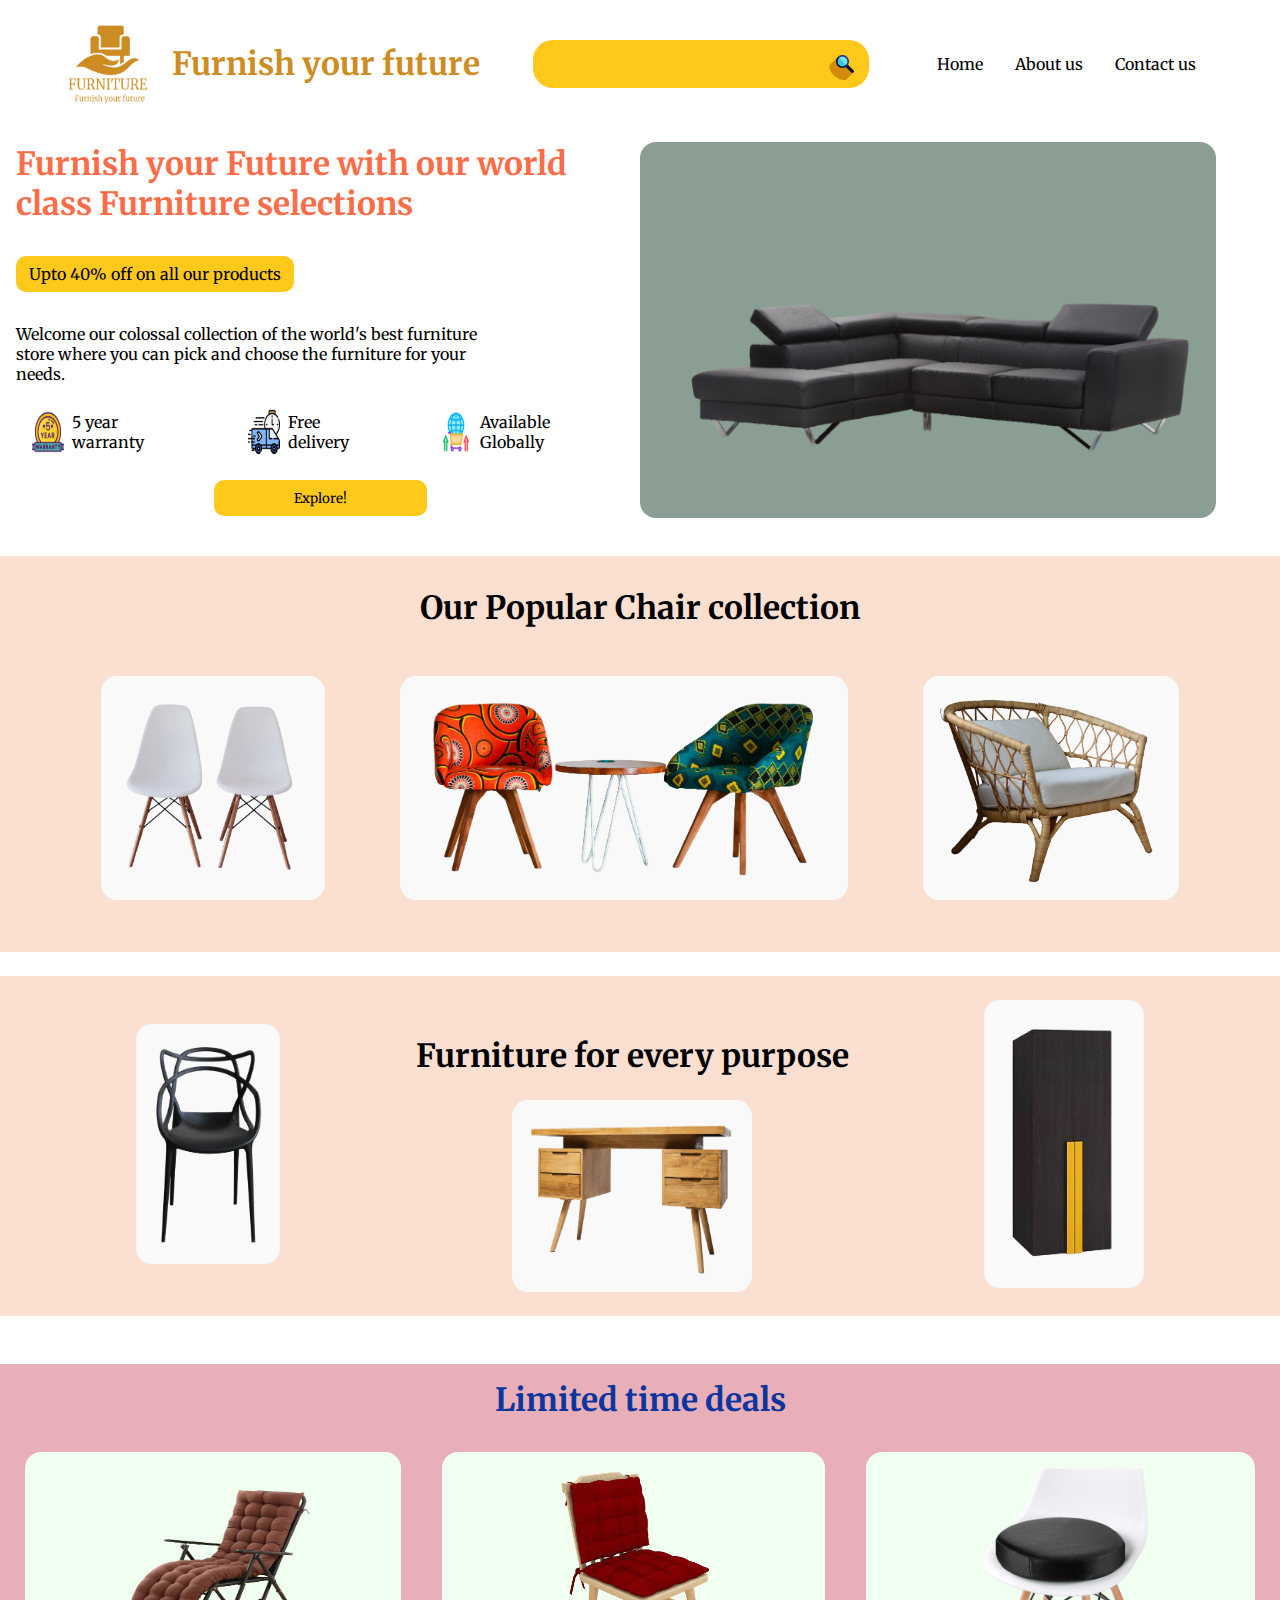
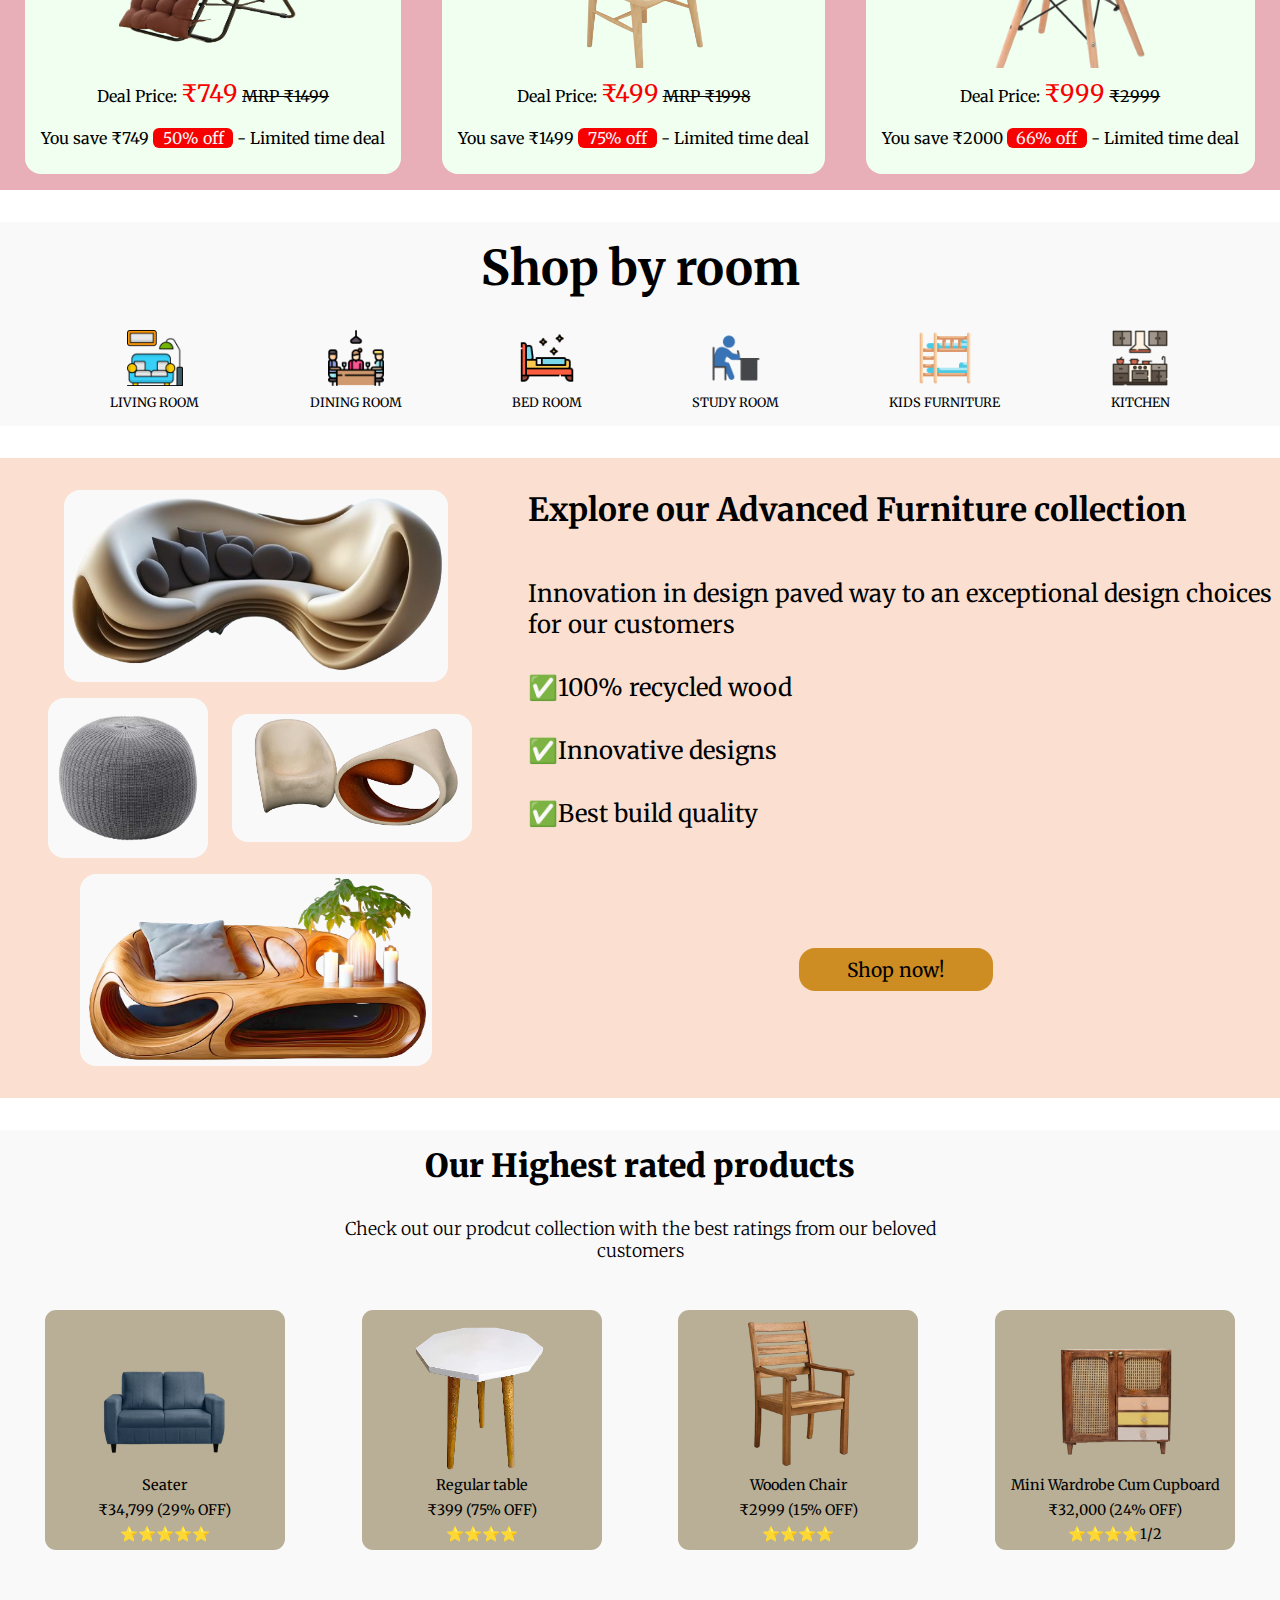
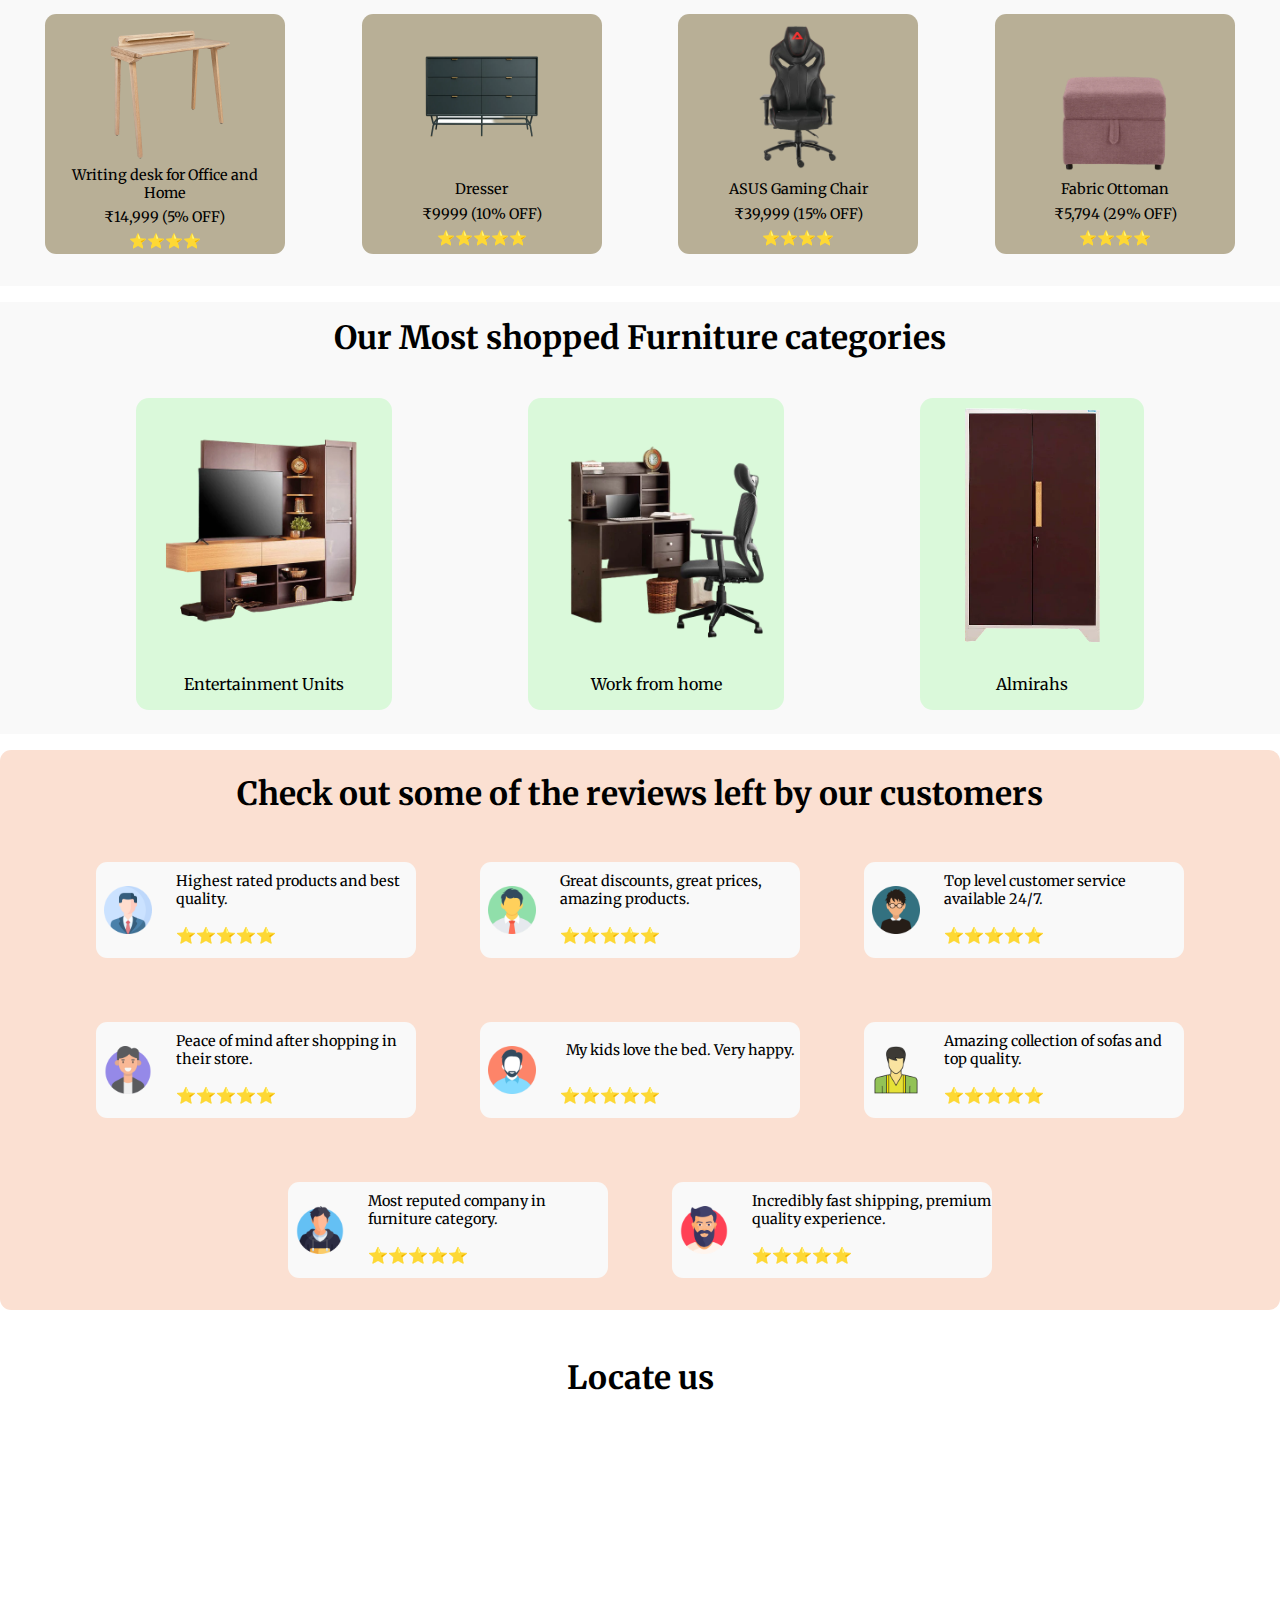
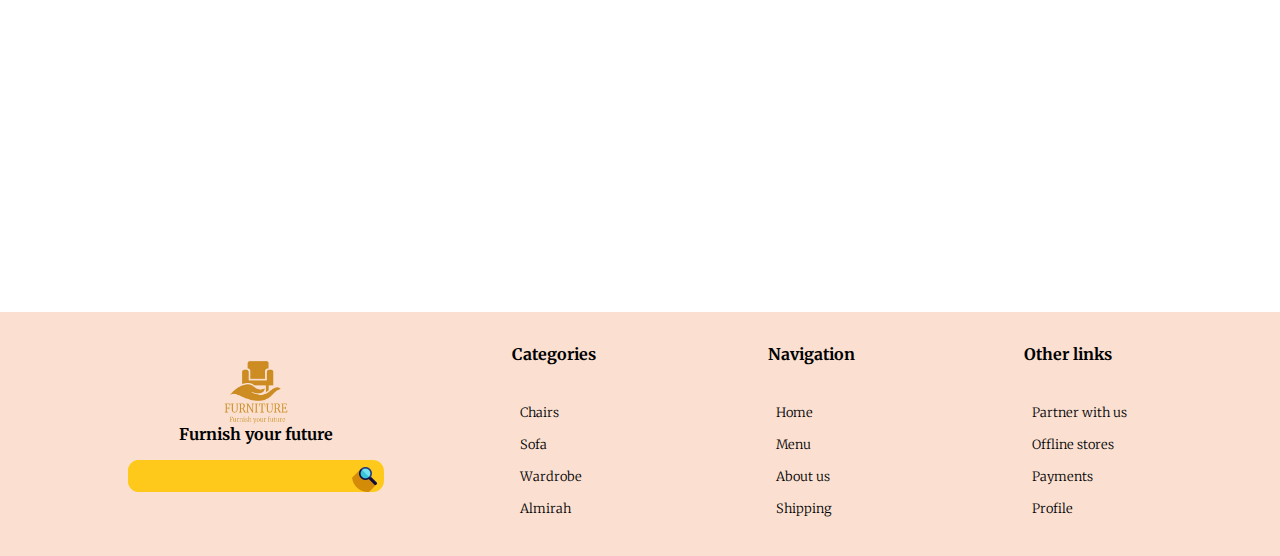
<file: index.html>
<!DOCTYPE html>
<html lang="en">
  <head>
    <meta charset="UTF-8" />
    <meta name="viewport" content="width=device-width, initial-scale=1.0" />
    <title>Furnish your future - Furniture</title>
    <link rel="stylesheet" href="app.css" />
    <link rel="shortcut icon" href="furniture-icon.png" type="image/x-icon" />
  </head>
  <body>
    <!-- HEADER PART -->
    <header>
      <div class="brand">
        <img src="./images/logo.png" alt="Logo" />
        <h1>Furnish your future</h1>
      </div>
      <div class="search">
        <input type="text" name="text-input" />
        <img src="./images/search.png" alt="Search-icon" />
      </div>
      <div class="list">
        <ul>
          <li>Home</li>
          <li>About us</li>
          <li>Contact us</li>
        </ul>
      </div>
    </header>

    <!-- FIRST SECTION -->

    <section class="first">
      <!-- LEFT PART -->
      <div class="left">
        <div class="left-top">
          <h2>Furnish your Future with our world class Furniture selections</h2>
          <span>Upto 40% off on all our products</span>
          <p>
            Welcome our colossal collection of the world's best furniture store
            where you can pick and choose the furniture for your needs.
          </p>
        </div>
        <div class="left-bottom">
          <div class="wrapper wrapper1">
            <img src="./images/5-year-warranty.png" alt="5-year-warranty" />
            <span>5 year warranty</span>
          </div>
          <div class="wrapper wrapper2">
            <img src="./images/express-delivery.png" alt="delivery-icon" />
            <span>Free delivery</span>
          </div>
          <div class="wrapper wrapper3">
            <img src="./images/selling.png" alt="global-selling icon" />
            <span>Available Globally</span>
          </div>
        </div>
        <div class="left-button">
          <a href="product-detail.html" target="_blank">
            <button class="btn">Explore!</button></a
          >
        </div>
      </div>

      <!-- RIGHT PART -->

      <div class="right">
        <img src="./images/sofa.png" alt="SOFA without background" />
        <img src="./images/sofa-bg.png" alt="SOFA with background" />
      </div>
    </section>

    <!-- SECOND SECTION -->
    <section class="second">
      <h2>Our Popular Chair collection</h2>
      <div class="chair">
        <div class="chair-white">
          <img src="./images/white-chair.png" alt="White chair" />
        </div>
        <div class="chair-color">
          <img src="./images/colored-chair.png" alt="Colored chair" />
        </div>
        <div class="chair-wood">
          <img src="./images/wooden-chair.png" alt="White chair" />
        </div>
      </div>
    </section>

    <!-- THIRD SECTION -->

    <section class="third">
      <div class="black-chair">
        <img src="./images/black-chair.png" alt="black-chair" />
      </div>
      <div class="table-text">
        <h3>Furniture for every purpose</h3>
        <img src="./images/wooden-table.png" alt="Wooden table" />
      </div>
      <div class="cupboard">
        <img src="./images/wardrobe.png" alt="cupboard" />
      </div>
    </section>

    <!-- FORTH SECTION - CUSHIONS ON SALE -->
    <section class="forth">
      <h2>Limited time deals</h2>
      <div class="cushion">
        <div class="start">
          <img src="./images/brown-cushion.png" alt="Brown cushion" />
          <p>Deal Price: <span class="deal">₹749</span> <del>MRP ₹1499</del></p>
          <p>
            You save ₹749 <span class="percent">50% off</span> - Limited time
            deal
          </p>
        </div>

        <div class="middle">
          <img src="./images/red-chair-pad.png" alt="" />
          <p>Deal Price: <span class="deal">₹499</span> <del>MRP ₹1998</del></p>
          <p>
            You save ₹1499 <span class="percent">75% off</span> - Limited time
            deal
          </p>
        </div>

        <div class="end">
          <img
            src="./images/white-black.png"
            alt="White chair with black cushion"
          />
          <p>Deal Price: <span class="deal">₹999</span> <del>₹2999</del></p>
          <p>
            You save ₹2000 <span class="percent">66% off</span> - Limited time
            deal
          </p>
        </div>
      </div>
    </section>

    <section class="fifth">
      <div class="heading"><h2>Shop by room</h2></div>
      <div class="rooms">
        <div>
          <img src="./images/living-room.png" alt="Living room" />
          <p>LIVING ROOM</p>
        </div>
        <div>
          <img src="./images/dinner.png" alt="Dinning room" />
          <p>DINING ROOM</p>
        </div>
        <div>
          <img src="./images/bed-room.png" alt="Bed Room" />
          <p>BED ROOM</p>
        </div>
        <div>
          <img src="./images/studying.png" alt="Study room" />
          <p>STUDY ROOM</p>
        </div>
        <div>
          <img src="./images/kids-bed.png" alt="Kids furniture" />
          <p>KIDS FURNITURE</p>
        </div>
        <div>
          <img src="./images/kitchen.png" alt="Kitchen" />
          <p>KITCHEN</p>
        </div>
      </div>
    </section>

    <!-- SIXTH SECTION -->

    <section class="sixth">
      <div class="one-half">
        <img class="couch" src="./images/marble-sofa.png" alt="Couch" />
        <img class="otto" src="./images/ottoman.png" alt="ottoman" />
        <img
          class="arm"
          src="./images/arm-otto.png"
          alt="arm-chair & ottoman"
        />
        <img class="wood-sofa" src="./images/wood-sofa.png" alt="Brown sofa" />
      </div>

      <div class="two-half">
        <h2>Explore our Advanced Furniture collection</h2>
        <p>
          Innovation in design paved way to an exceptional design choices for
          our customers
        </p>
        <ul>
          <li>100% recycled wood</li>
          <li>Innovative designs</li>
          <li>Best build quality</li>
        </ul>
      </div>

      <div class="button">
        <button class="btn-5">Shop now!</button>
      </div>
    </section>

    <!-- SEVENTH SECTION -->

    <section class="seven">
      <h2>Our Highest rated products</h2>
      <h4>
        Check out our prodcut collection with the best ratings from our beloved
        customers
      </h4>
      <div class="products">
        <div class="p1">
          <img src="./images/sixth/seater.png" alt="seater" />
          <p>Seater</p>
          <p>₹34,799 (29% OFF)</p>
          <p>⭐⭐⭐⭐⭐</p>
        </div>
        <div class="p2">
          <img src="./images/sixth/table.png" alt="Table" />
          <p>Regular table</p>
          <p>₹399 (75% OFF)</p>
          <p>⭐⭐⭐⭐</p>
        </div>
        <div class="p3">
          <img src="./images/sixth/chair.png" alt="Chair" />
          <p>Wooden Chair</p>
          <p>₹2999 (15% OFF)</p>
          <p>⭐⭐⭐⭐</p>
        </div>
        <div class="p4">
          <img src="./images/sixth/cup-board.png" alt="Cupboard" />
          <p>Mini Wardrobe Cum Cupboard</p>
          <p>₹32,000 (24% OFF)</p>
          <p>⭐⭐⭐⭐1/2</p>
        </div>
        <div class="p5">
          <img src="./images/sixth/desk.png" alt="Desk" />
          <p>Writing desk for Office and Home</p>
          <p>₹14,999 (5% OFF)</p>
          <p>⭐⭐⭐⭐</p>
        </div>
        <div class="p6">
          <img src="./images/sixth/dresser.png" alt="Dresser" />
          <p>Dresser</p>
          <p>₹9999 (10% OFF)</p>
          <p>⭐⭐⭐⭐⭐</p>
        </div>
        <div class="p7">
          <img src="./images/sixth/gaming-chair.png" alt="Gaming chair" />
          <p>ASUS Gaming Chair</p>
          <p>₹39,999 (15% OFF)</p>
          <p>⭐⭐⭐⭐</p>
        </div>
        <div class="p8">
          <img src="./images/sixth/otto-man.png" alt="Ottoman" />
          <p>Fabric Ottoman</p>
          <p>₹5,794 (29% OFF)</p>
          <p>⭐⭐⭐⭐</p>
        </div>
      </div>
    </section>

    <!-- EIGHT SECTION -->
    <section class="eight">
      <div class="shopped"><h2>Our Most shopped Furniture categories</h2></div>
      <div class="cards">
        <div class="card1">
          <img src="./images/entertainment.png" alt="entertainment unit" />
          <p>Entertainment Units</p>
        </div>
        <div class="card2">
          <img src="./images/WFH.png" alt="Work from home" />
          <p>Work from home</p>
        </div>
        <div class="card3">
          <img src="./images/almirah.png" alt="Almirah" />
          <p>Almirahs</p>
        </div>
      </div>
    </section>

    <!-- NINTH SECTION -->

    <section class="nine">
      <h2>Check out some of the reviews left by our customers</h2>
      <div class="reviews">
        <div class="review1">
          <img src="./images/profile/profile-1.png" alt="profile-1" />
          <p>Highest rated products and best quality.</p>
          <span>⭐⭐⭐⭐⭐</span>
        </div>
        <div class="review2">
          <img src="./images/profile/profile-2.png" alt="profile-2" />
          <p>Great discounts, great prices, amazing products.</p>
          <span>⭐⭐⭐⭐⭐</span>
        </div>
        <div class="review3">
          <img src="./images/profile/profile-3.png" alt="profile-3" />
          <p>Top level customer service available 24/7.</p>
          <span>⭐⭐⭐⭐⭐</span>
        </div>
        <div class="review4">
          <img src="./images/profile/profile-4.png" alt="profile-4" />
          <p>Peace of mind after shopping in their store.</p>
          <span>⭐⭐⭐⭐⭐</span>
        </div>
        <div class="review5">
          <img src="./images/profile/profile-5.png" alt="profile-5" />
          <p>My kids love the bed. Very happy.</p>
          <span>⭐⭐⭐⭐⭐</span>
        </div>
        <div class="review6">
          <img src="./images/profile/profile-6.png" alt="profile-6" />
          <p>Amazing collection of sofas and top quality.</p>
          <span>⭐⭐⭐⭐⭐</span>
        </div>
        <div class="review7">
          <img src="./images/profile/profile-7.png" alt="profile-7" />
          <p>Most reputed company in furniture category.</p>
          <span>⭐⭐⭐⭐⭐</span>
        </div>
        <div class="review8">
          <img src="./images/profile/profile-8.png" alt="profile-8" />
          <p>Incredibly fast shipping, premium quality experience.</p>
          <span>⭐⭐⭐⭐⭐</span>
        </div>
      </div>
    </section>

    <section class="map">
      <h2>Locate us</h2>
      <iframe
        src="https://www.google.com/maps/embed?pb=!1m18!1m12!1m3!1d3806.4058403236854!2d78.48560467419385!3d17.440279001281223!2m3!1f0!2f0!3f0!3m2!1i1024!2i768!4f13.1!3m3!1m2!1s0x3bcb9a1073bbd783%3A0xf4b26358356b4b3!2sGodrej%20Interio%20-%20Furniture%20Store%20in%20MG%20Road%2C%20Hyderabad!5e0!3m2!1sen!2sin!4v1713077789588!5m2!1sen!2sin"
        width="600"
        height="450"
        style="border: 0"
        allowfullscreen=""
        loading="lazy"
        referrerpolicy="no-referrer-when-downgrade"
      ></iframe>
    </section>

    <footer class="foo">
      <!-- PART 1 -->
      <div class="one">
        <div class="foo-brand">
          <img src="./images/logo.png" alt="Logo" />
          <h2>Furnish your future</h2>
        </div>
        <div class="foo-search">
          <input type="text" name="text-input" />
          <img src="./images/search.png" alt="Search-icon" />
        </div>
      </div>
      <!-- PART 2 -->
      <div class="two">
        <h4>Categories</h4>
        <ul>
          <li>Chairs</li>
          <li>Sofa</li>
          <li>Wardrobe</li>
          <li>Almirah</li>
        </ul>
      </div>
      <!-- PART 3 -->
      <div class="three">
        <h4>Navigation</h4>
        <ul>
          <li>Home</li>
          <li>Menu</li>
          <li>About us</li>
          <li>Shipping</li>
        </ul>
      </div>
      <!-- PART 4 -->
      <div class="four">
        <h4>Other links</h4>
        <ul>
          <li>Partner with us</li>
          <li>Offline stores</li>
          <li>Payments</li>
          <li>Profile</li>
        </ul>
      </div>
    </footer>
  </body>
</html>
</file>
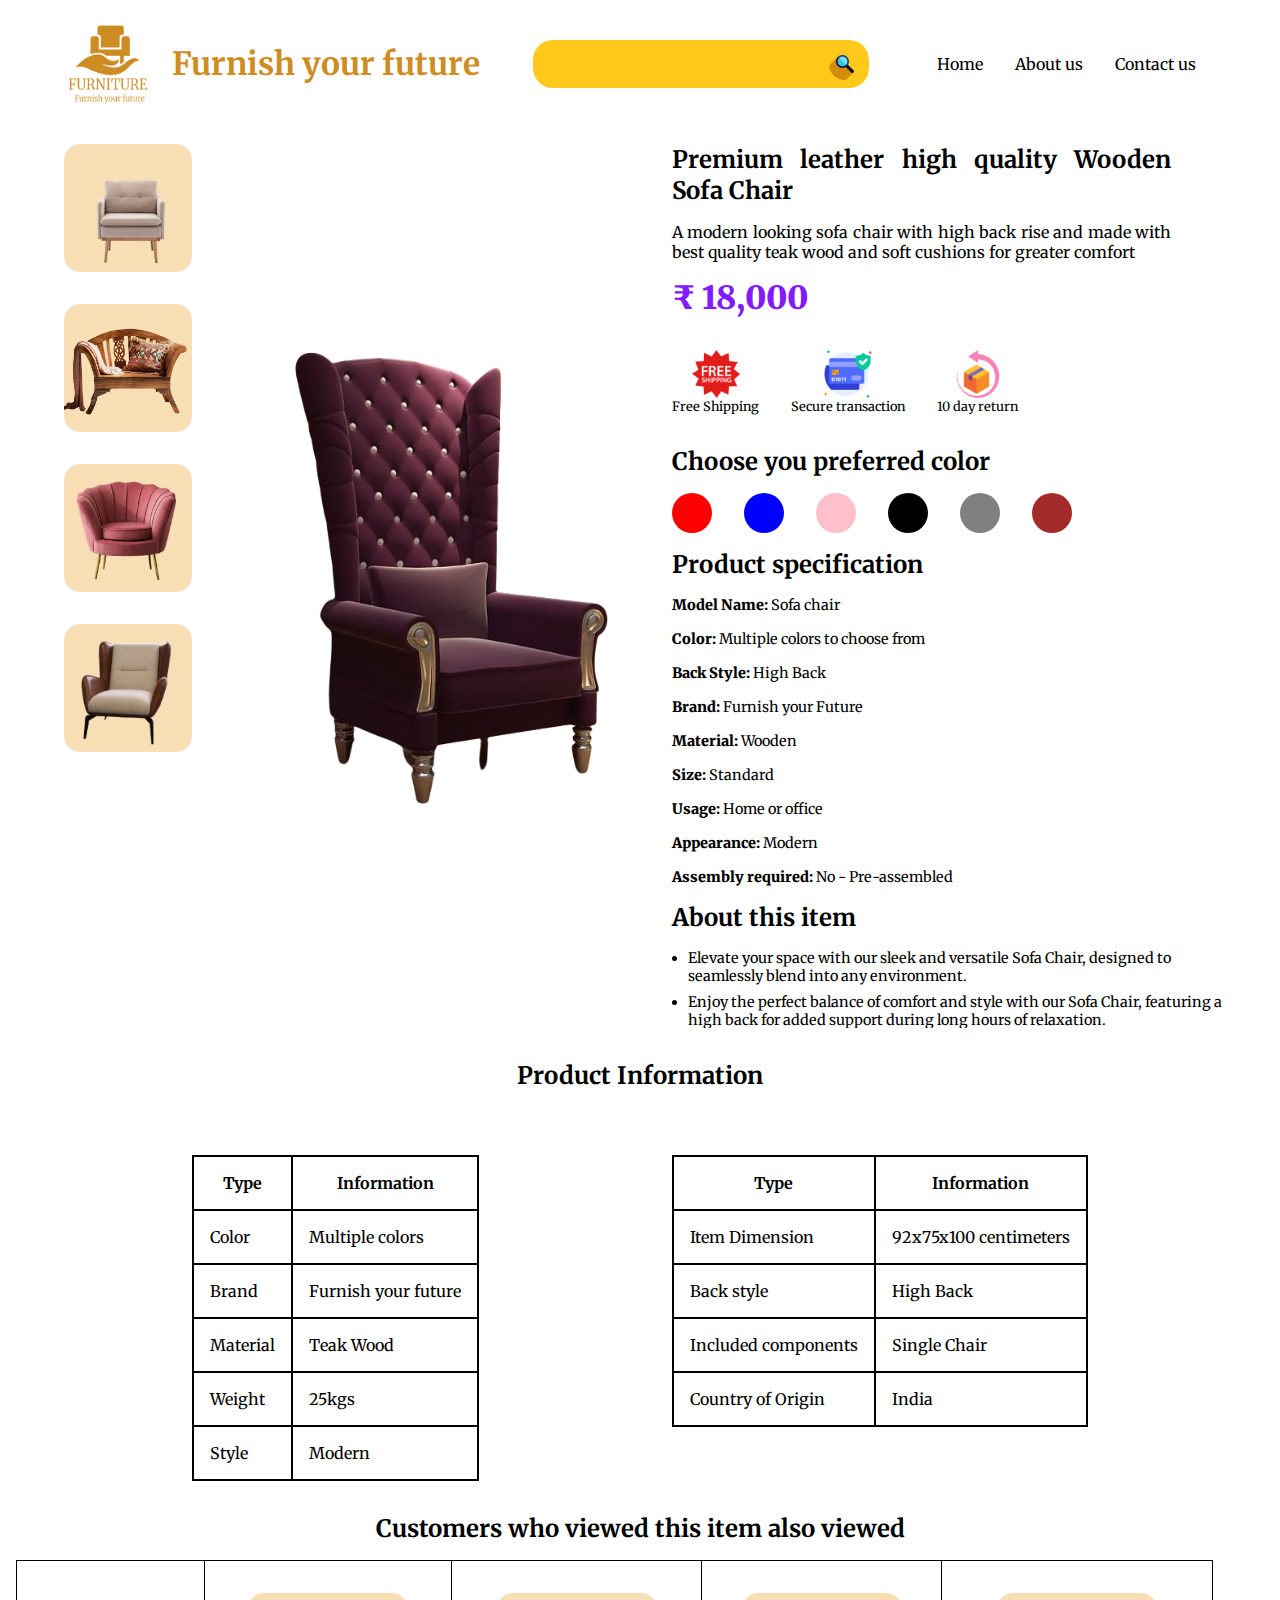
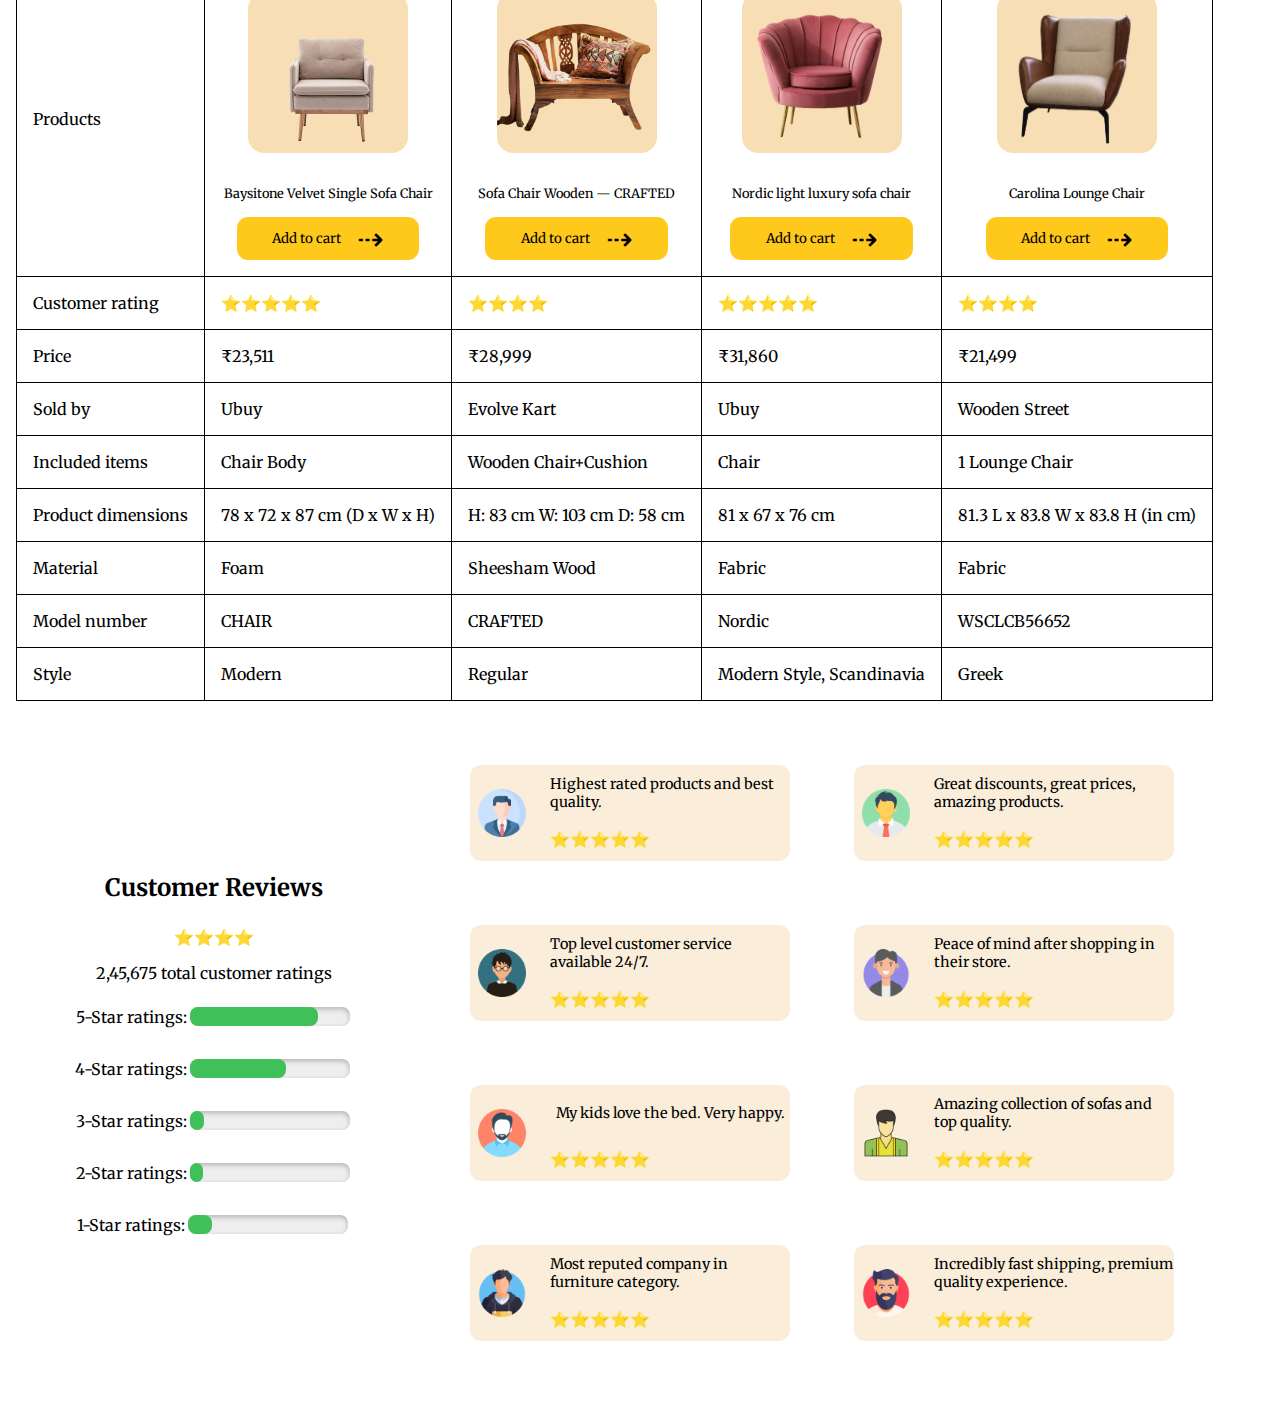
<file: product-detail.html>
<!DOCTYPE html>
<html lang="en">
  <head>
    <meta charset="UTF-8" />
    <meta name="viewport" content="width=device-width, initial-scale=1.0" />
    <title>Furnish your future - Furniture</title>
    <link rel="stylesheet" href="product-detail.css" />
    <link rel="shortcut icon" href="furniture-icon.png" type="image/x-icon" />
  </head>
  <body>
    <!-- HEADER PART -->
    <header>
      <div class="brand">
        <img src="./images/logo.png" alt="Logo" />
        <h1>Furnish your future</h1>
      </div>
      <div class="search">
        <input type="text" name="text-input" />
        <img src="./images/search.png" alt="Search-icon" />
      </div>
      <div class="list">
        <ul>
          <li>Home</li>
          <li>About us</li>
          <li>Contact us</li>
        </ul>
      </div>
    </header>

    <!-- SECTION PDP-ONE -->

    <section class="pdp-one">
      <!-- LEFT -->
      <h2 class="for-mobile">Customers who viewed this item also viewed</h2>
      <div class="left">
        <img
          class="sc-1"
          src="./images/product-detail/sofa-chair-1.png"
          alt="Sofa-chair"
        />
        <img
          class="sc-2"
          src="./images/product-detail/sofa-chair-2.png"
          alt="Sofa-chair"
        />
        <img
          class="sc-3"
          src="./images/product-detail/sofa-chair-3.png"
          alt="Sofa-chair"
        />
        <img
          class="sc-4"
          src="./images/product-detail/sofa-chair-4.png"
          alt="Sofa-chair"
        />
      </div>
      <!-- MIDDLE -->
      <div class="middle">
        <img src="./images/product-detail/sofa-chair.png" alt="Sofa-chair" />
      </div>
      <!-- RIGHT -->
      <div class="right">
        <h2>Premium leather high quality Wooden Sofa Chair</h2>
        <p>
          A modern looking sofa chair with high back rise and made with best
          quality teak wood and soft cushions for greater comfort
        </p>
        <p>₹ 18,000</p>
        <!-- BENEFITS -->
        <div class="benefits">
          <div>
            <img src="./images/product-detail/shipping.png" alt="" />
            <span>Free Shipping</span>
          </div>
          <div>
            <img src="./images/product-detail/transaction.png" alt="" />
            <span>Secure transaction</span>
          </div>
          <div>
            <img src="./images/product-detail/return.png" alt="" />
            <span>10 day return</span>
          </div>
        </div>
        <!-- COLORS -->
        <div class="color-section">
          <h2>Choose you preferred color</h2>
          <div class="colors">
            <div class="red"></div>
            <div class="blue"></div>
            <div class="pink"></div>
            <div class="black"></div>
            <div class="grey"></div>
            <div class="brown"></div>
          </div>
        </div>
        <!-- FEATURES -->
        <div class="features">
          <h2>Product specification</h2>
          <ul class="specs">
            <li><span>Model Name:</span> Sofa chair</li>
            <li><span>Color:</span> Multiple colors to choose from</li>
            <li><span>Back Style:</span> High Back</li>
            <li><span>Brand:</span> Furnish your Future</li>
            <li><span>Material:</span> Wooden</li>
            <li><span>Size:</span> Standard</li>
            <li><span>Usage:</span> Home or office</li>
            <li><span>Appearance:</span> Modern</li>
            <li><span>Assembly required:</span> No - Pre-assembled</li>
          </ul>
          <h2>About this item</h2>
          <ul class="about">
            <li>
              Elevate your space with our sleek and versatile Sofa Chair,
              designed to seamlessly blend into any environment.
            </li>
            <li>
              Enjoy the perfect balance of comfort and style with our Sofa
              Chair, featuring a high back for added support during long hours
              of relaxation.
            </li>
            <li>
              Available in a range of vibrant colors, our Sofa Chair allows you
              to personalize your space according to your taste and preferences.
            </li>
            <li>
              Crafted from premium quality wood, our Sofa Chair is not only
              durable but also adds a touch of elegance to your living or office
              space.
            </li>
            <li>
              Whether it's for lounging at home or adding sophistication to your
              office, our Sofa Chair is the ideal choice for both residential
              and commercial settings.
            </li>
          </ul>
        </div>
      </div>
      <!-- RIGHT closing div -->
    </section>

    <!-- SECOND SECTION -->
    <section class="pdp-two">
      <h2>Product Information</h2>
      <div class="tables">
        <!-- LEFT TABLE -->
        <div class="left-table">
          <table>
            <tr>
              <th>Type</th>
              <th>Information</th>
            </tr>
            <tr>
              <td>Color</td>
              <td>Multiple colors</td>
            </tr>
            <tr>
              <td>Brand</td>
              <td>Furnish your future</td>
            </tr>
            <tr>
              <td>Material</td>
              <td>Teak Wood</td>
            </tr>
            <tr>
              <td>Weight</td>
              <td>25kgs</td>
            </tr>
            <tr>
              <td>Style</td>
              <td>Modern</td>
            </tr>
          </table>
        </div>
        <!-- RIGHT TABLE -->
        <div class="right-table">
          <table>
            <tr>
              <th>Type</th>
              <th>Information</th>
            </tr>
            <tr>
              <td>Item Dimension</td>
              <td>92x75x100 centimeters</td>
            </tr>

            <tr>
              <td>Back style</td>
              <td>High Back</td>
            </tr>

            <tr>
              <td>Included components</td>
              <td>Single Chair</td>
            </tr>

            <tr>
              <td>Country of Origin</td>
              <td>India</td>
            </tr>
          </table>
        </div>
      </div>
    </section>

    <!-- THIRD SECTION -->
    <section class="pdp-three">
      <h2>Customers who viewed this item also viewed</h2>

      <div class="more-table">
        <table>
          <tr>
            <td>Products</td>
            <td>
              <div class="sc-1 sc">
                <img
                  src="./images/product-detail/sofa-chair-1.png"
                  alt="Sofa-chair"
                />
                <p>Baysitone Velvet Single Sofa Chair</p>
                <button>Add to cart</button>
              </div>
            </td>
            <td>
              <div class="sc-2 sc">
                <img
                  src="./images/product-detail/sofa-chair-2.png"
                  alt="Sofa-chair"
                />
                <p>Sofa Chair Wooden — CRAFTED</p>
                <button>Add to cart</button>
              </div>
            </td>
            <td>
              <div class="sc-3 sc">
                <img
                  src="./images/product-detail/sofa-chair-3.png"
                  alt="Sofa-chair"
                />
                <p>Nordic light luxury sofa chair</p>
                <button>Add to cart</button>
              </div>
            </td>
            <td>
              <div class="sc-4 sc">
                <img
                  src="./images/product-detail/sofa-chair-4.png"
                  alt="Sofa-chair"
                />
                <p>Carolina Lounge Chair</p>
                <button>Add to cart</button>
              </div>
            </td>
          </tr>
          <tr>
            <td>Customer rating</td>
            <td>⭐⭐⭐⭐⭐</td>
            <td>⭐⭐⭐⭐</td>
            <td>⭐⭐⭐⭐⭐</td>
            <td>⭐⭐⭐⭐</td>
          </tr>
          <tr>
            <td>Price</td>
            <td>₹23,511</td>
            <td>₹28,999</td>
            <td>₹31,860</td>
            <td>₹21,499</td>
          </tr>
          <tr>
            <td>Sold by</td>
            <td>Ubuy</td>
            <td>Evolve Kart</td>
            <td>Ubuy</td>
            <td>Wooden Street</td>
          </tr>
          <tr>
            <td>Included items</td>
            <td>Chair Body</td>
            <td>Wooden Chair+Cushion</td>
            <td>Chair</td>
            <td>1 Lounge Chair</td>
          </tr>
          <tr>
            <td>Product dimensions</td>
            <td>78 x 72 x 87 cm (D x W x H)</td>
            <td>H: 83 cm W: 103 cm D: 58 cm</td>
            <td>81 x 67 x 76 cm</td>
            <td>81.3 L x 83.8 W x 83.8 H (in cm)</td>
          </tr>
          <tr>
            <td>Material</td>
            <td>Foam</td>
            <td>Sheesham Wood</td>
            <td>Fabric</td>
            <td>Fabric</td>
          </tr>
          <tr>
            <td>Model number</td>
            <td>CHAIR</td>
            <td>CRAFTED</td>
            <td>Nordic</td>
            <td>WSCLCB56652</td>
          </tr>
          <tr>
            <td>Style</td>
            <td>Modern</td>
            <td>Regular</td>
            <td>Modern Style, Scandinavia</td>
            <td>Greek</td>
          </tr>
        </table>
      </div>
    </section>

    <!-- FORTH SECTION -->

    <section class="forth">
      <!-- LEFT PART - REVIEW SUMMARY -->
      <div class="review-summary">
        <h2>Customer Reviews</h2>
        <span>⭐⭐⭐⭐</span>
        <p>2,45,675 total customer ratings</p>
        <div class="ratings">
          <div class="rating-5">
            <label for="5-star">5-Star ratings:</label>
            <progress id="5star" value="80" max="100"></progress>
          </div>
          <div class="rating-4">
            <label for="file">4-Star ratings:</label>
            <progress id="file" value="60" max="100"></progress>
          </div>
          <div class="rating-3">
            <label for="file">3-Star ratings:</label>
            <progress id="file" value="9" max="100"></progress>
          </div>
          <div class="rating-2">
            <label for="file">2-Star ratings:</label>
            <progress id="file" value="8" max="100"></progress>
          </div>
          <div class="rating-1">
            <label for="file">1-Star ratings:</label>
            <progress id="file" value="15" max="100"></progress>
          </div>
        </div>
      </div>
      <!-- RIGHT PART - REVIEWS -->
      <div class="reviews">
        <div class="review1">
          <img src="./images/profile/profile-1.png" alt="profile-1" />
          <p>Highest rated products and best quality.</p>
          <span>⭐⭐⭐⭐⭐</span>
        </div>
        <div class="review2">
          <img src="./images/profile/profile-2.png" alt="profile-2" />
          <p>Great discounts, great prices, amazing products.</p>
          <span>⭐⭐⭐⭐⭐</span>
        </div>
        <div class="review3">
          <img src="./images/profile/profile-3.png" alt="profile-3" />
          <p>Top level customer service available 24/7.</p>
          <span>⭐⭐⭐⭐⭐</span>
        </div>
        <div class="review4">
          <img src="./images/profile/profile-4.png" alt="profile-4" />
          <p>Peace of mind after shopping in their store.</p>
          <span>⭐⭐⭐⭐⭐</span>
        </div>
        <div class="review5">
          <img src="./images/profile/profile-5.png" alt="profile-5" />
          <p>My kids love the bed. Very happy.</p>
          <span>⭐⭐⭐⭐⭐</span>
        </div>
        <div class="review6">
          <img src="./images/profile/profile-6.png" alt="profile-6" />
          <p>Amazing collection of sofas and top quality.</p>
          <span>⭐⭐⭐⭐⭐</span>
        </div>
        <div class="review7">
          <img src="./images/profile/profile-7.png" alt="profile-7" />
          <p>Most reputed company in furniture category.</p>
          <span>⭐⭐⭐⭐⭐</span>
        </div>
        <div class="review8">
          <img src="./images/profile/profile-8.png" alt="profile-8" />
          <p>Incredibly fast shipping, premium quality experience.</p>
          <span>⭐⭐⭐⭐⭐</span>
        </div>
      </div>
    </section>
  </body>
</html>
</file>
<file: app.css>
@import url("https://fonts.googleapis.com/css2?family=Merriweather:ital,wght@0,300;0,400;0,700;0,900;1,300;1,400;1,700;1,900&display=swap");

* {
  margin: 0;
  padding: 0;
  box-sizing: border-box;
  font-family: Merriweather;
}

.brand img {
  height: 5rem;
  width: 5rem;
}

.search img {
  height: 1.5rem;
  width: 1.5rem;
}

/* MOBILE VIEW */
@media screen and (min-width: 250px) and (max-width: 719px) {
  header {
    display: flex;
    flex-direction: column;
    align-items: center;
    justify-content: center;
    margin: 1rem 0;
  }

  .brand {
    display: flex;
    flex-direction: column;
    align-items: center;
    justify-content: center;
  }

  .brand h1 {
    display: none;
  }

  .search {
    border: 1px #ffc91b;
    border-radius: 20px;
    display: flex;
    align-items: center;
    padding: 0.3rem;
    background-color: #ffc91b;
    margin: 1rem;
  }

  .search input {
    border: none;
    height: 1.5rem;
    width: 12rem;
    font-size: 1rem;
    background-color: #ffc91b;
    padding: 0 0.5rem;
  }

  .search input:focus {
    outline: none;
  }

  .search img {
    height: 1.5rem;
    width: 1.5rem;
  }

  .list ul {
    list-style: none;
    display: flex;
    flex-direction: row;
    align-items: center;
  }

  .list ul li {
    padding: 0 0.5rem;
  }

  /* FIRST SECTION */
  .first {
    display: flex;
    flex-direction: column;
  }

  /* FIRST SECTION - LEFT PART */

  .left {
    width: 100%;
    display: flex;
    flex-direction: column;
    align-items: center;
  }

  /* TOP */

  .left-top {
    display: flex;
    flex-direction: column;
    align-items: flex-start;
  }

  .left-top h2 {
    font: 2rem;
    margin: 1rem;
    color: #fb6d48;
  }

  .left-top span {
    background-color: #ffc91b;
    border-radius: 10px;
    padding: 0.5rem 0.8rem;
    margin: 1rem;
  }

  .left-top p {
    max-width: 75%;
    margin: 1rem;
  }

  /* BOTTOM */

  .left-bottom {
    display: flex;
    flex-direction: column;
    align-items: flex-start;
    width: 100%;
  }

  .wrapper {
    display: flex;
    flex-direction: row;
    align-items: center;
    padding: 0.5rem 1.5rem;
  }

  .wrapper img {
    height: 2rem;
    width: 3rem;
    padding: 0 0.5rem;
  }

  .wrapper span {
    font-size: 0.8rem;
  }

  /* BUTTON */
  .left-button .btn {
    border: none;
    border-radius: 10px;
    background-color: #ffc91b;
    padding: 0.6rem 5rem;
    margin: 1rem 0;
  }

  .left-button .btn:active {
    padding: 0.5rem 4.5rem;
  }

  .btn a {
    text-decoration: none;
    font-size: 1rem;
  }

  .btn a:active {
    color: black;
  }

  /* RIGHT PART - IMAGE OF THE SOFA */

  .right {
    width: 100%;
    display: flex;
    flex-direction: row;
    justify-content: center;
    margin: 1rem 0;
  }

  .right img {
    max-width: 90vw;
  }

  .right img:nth-of-type(2) {
    display: none;
  }

  /* SECOND SECTION */

  .second {
    /* background-color: #ead8c0; */
    background-color: #fbe0d2;
    /* opacity: 0.8;
    background-image: radial-gradient(#f70000 0.5px, transparent 0.5px),
      radial-gradient(#f70000 0.5px, #f2f2b7 0.5px);
    background-size: 20px 20px;
    background-position: 0 0, 10px 10px; */
  }

  .second h2 {
    text-align: center;
    font-size: 1.2rem;
    padding: 1rem 0 2rem 0;
    /* color: #ff204e; */
    font-weight: 900;
  }

  .chair {
    display: flex;
    flex-direction: column;
    align-items: center;
    justify-content: center;
    width: 100%;
  }

  .chair-white img {
    width: 10rem;
    height: 10rem;
    background-color: #f9f9f9;
    border-radius: 0.8rem;
  }

  .chair-color img {
    width: 20rem;
    height: 10rem;
    background-color: #f9f9f9;
    border-radius: 0.8rem;
    margin: 1rem 0;
  }

  .chair-wood img {
    width: 10rem;
    height: 10rem;
    background-color: #f9f9f9;
    border-radius: 0.8rem;
  }

  /* THIRD SECTION */

  .third {
    display: grid;
    grid-template-columns: 1fr 1fr;
    grid-template-rows: 1fr 1fr;
    grid-template-areas:
      "table-text table-text"
      "black-chair cupboard";
    background-color: #fbe0d2;
  }

  .black-chair {
    grid-area: black-chair;
    justify-self: flex-start;
    margin-left: 1.5rem;
  }

  .table-text {
    grid-area: table-text;
    display: flex;
    flex-direction: column;
    align-items: center;
    margin: 1rem 0;
  }

  .table-text h3 {
    font-size: 1rem;
    margin: 1rem 0;
    /* color: #0c359e;  */
  }

  .cupboard {
    grid-area: cupboard;
    justify-self: flex-end;
    margin-right: 1.5rem;
  }

  .black-chair img {
    width: 6rem;
    height: 10rem;
    background-color: #f9f9f9;
    border-radius: 0.8rem;
    /* padding: 0.7rem; */
  }

  .table-text img {
    width: 14rem;
    height: 10rem;
    background-color: #f9f9f9;
    border-radius: 0.8rem;
    /* padding: 0.7rem; */
  }

  .cupboard img {
    width: 7rem;
    height: 11rem;
    background-color: #f9f9f9;
    border-radius: 0.8rem;
    /* padding: 0.7rem; */
  }

  /* FORTH SECTION - CUSHION SALE SECTION  */

  .forth {
    /* background-color: khaki; */
    background-color: #e9afb8;
    opacity: 1;
    background-image: radial-gradient(#cc05ef 0.5px, transparent 0.5px),
      radial-gradient(#cc05ef 0.5px, #e9afb8 0.5px);
    background-size: 20px 20px;
    background-position: 0 0, 10px 10px;
    margin: 2rem 0;
  }

  .forth h2 {
    text-align: center;
    font-size: 1.2rem;
    padding: 1.5rem 0;
    color: #0c359e;
  }

  .cushion {
    display: flex;
    flex-direction: column;
    align-items: center;
    justify-content: space-evenly;
  }

  .start,
  .middle,
  .end {
    display: flex;
    flex-direction: column;
    align-items: center;
    justify-content: center;
    margin: 1rem;
    background-color: honeydew;
    border-radius: 1rem;
    padding: 1rem;
  }

  .cushion p {
    text-align: center;
    font-size: 0.8rem;
    padding: 0.6rem 0;
  }

  .cushion .deal {
    font-size: 1.5rem;
    color: #f70000;
  }

  .percent {
    background-color: #f70000;
    padding: 0.1rem 0.6rem;
    border-radius: 6px;
    color: whitesmoke;
  }

  .cushion div img {
    width: 12.5rem;
    height: 12.5rem;
  }

  /* FIFTH SECTION */

  .fifth {
    display: flex;
    flex-direction: column;
    background-color: #f9f9f9;
  }

  .fifth .heading {
    text-align: center;
    margin: 1rem 0;
    font-size: 1.2rem;
  }

  .rooms {
    display: flex;
    flex-direction: row;
    flex-wrap: wrap;
    align-items: center;
    justify-content: space-evenly;
    margin: 1rem 0;
  }

  .rooms div {
    display: flex;
    flex-direction: column;
    justify-content: center;
    align-items: center;
    margin: 1rem;
  }

  .rooms div img {
    height: 3.5rem;
    width: 3.5rem;
    margin-bottom: 0.5rem;
  }

  .rooms div p {
    font-size: 0.8rem;
  }

  /* SIXTH SECTION */

  /* 1st HALF SECTION */

  .sixth {
    /* background-color: #999149; */
    background-color: #fbe0d2;
    height: auto;
    display: grid;
    grid-template-rows: 1fr 1fr auto;
    grid-template-columns: 100%;
    grid-template-areas:
      "two-half"
      "one-half"
      "button";
  }

  .one-half {
    grid-area: one-half;
    display: grid;
    grid-template-columns: 60% 40%;
    grid-template-rows: 50% 50%;
    grid-template-areas:
      "couch otto"
      "wood arm";
    margin: 0.5rem;
  }

  .couch {
    width: 12rem;
    height: 6rem;
    border-radius: 1rem;
    margin: 0.5rem;
    justify-self: flex-start;
    grid-area: couch;
  }

  .otto {
    width: 6rem;
    height: 6rem;
    border-radius: 1rem;
    margin: 0.5rem;
    justify-self: flex-start;
    grid-area: otto;
  }

  .arm {
    width: 8rem;
    height: 6rem;
    border-radius: 1rem;
    padding: 0 0.2rem;
    align-self: flex-end;
    margin: 0.5rem;
    grid-area: arm;
  }

  .wood-sofa {
    width: 12rem;
    height: 6rem;
    border-radius: 1rem;
    grid-area: wood;
    justify-self: center;
    align-self: center;
    margin: 0.5rem;
  }

  /* SECOND SECTION */

  .two-half {
    display: flex;
    flex-direction: column;
    align-items: flex-start;
    justify-content: space-evenly;
    padding-left: 1rem;
    grid-area: two-half;
  }

  .two-half h2 {
    font-size: 1.5rem;
    margin-top: 1rem;
  }

  .two-half p {
    font-size: 1.2rem;
    margin-top: 1rem;
  }

  .two-half ul {
    list-style: none;
    font-size: 1.2rem;
    margin-top: 1rem;
  }

  .two-half ul li {
    padding: 0.3rem 0;
  }

  .two-half ul li:before {
    content: "✅";
  }

  /* BUTTON SECTION */

  .button {
    grid-area: button;
    align-self: center;
    justify-self: center;
  }

  .btn-5 {
    padding: 0.6rem 2.5rem;
    font-size: 1.2rem;
    background-color: #cd8d23;
    border: none;
    border-radius: 1rem;
    color: #dcdcdc;
    margin: 1rem 0;
  }

  .btn-5:active {
    cursor: pointer;
    background-color: #dcdcdc;
    color: #cd8d23;
    transform: scale(1.1, 1.1);
  }

  /* SEVENTH SECTION */

  .seven {
    display: flex;
    flex-direction: column;
    align-items: center;
    justify-content: center;
    background-color: #f9f9f9;
  }

  .seven h2 {
    font-size: 1.5rem;
    font-weight: 900;
    margin: 1rem 0;
    text-align: center;
  }

  .seven h4 {
    font-size: 1rem;
    font-weight: 300;
    margin: 1rem 0;
    width: 90%;
    text-align: center;
  }

  .products {
    display: flex;
    flex-direction: row;
    align-items: center;
    justify-content: space-evenly;
    flex-wrap: wrap;
  }

  .products div {
    display: flex;
    flex-direction: column;
    align-items: center;
    justify-content: center;
    height: 15rem;
    width: 19rem;
    margin: 1rem;
    background-color: #b8af96;
    border-radius: 0.7rem;
  }

  .products div img {
    height: 10rem;
    width: 15rem;
  }

  .products div p {
    font-size: 0.9rem;
    padding: 0.2rem 0;
    width: 90%;
    text-align: center;
  }

  /* EIGHT SECTION */

  .eight {
    display: flex;
    flex-direction: column;
    align-items: center;
    justify-content: center;
    margin: 1rem 0;
    background-color: #f9f9f9;
  }

  .shopped h2 {
    font-size: 1.5rem;
    margin: 1rem 0;
    text-align: center;
  }

  .eight .cards {
    display: flex;
    flex-direction: column;
    justify-content: space-evenly;
    align-items: center;
    width: 100%;
    margin: 1rem 0;
  }

  .card1,
  .card2,
  .card3 {
    text-align: center;
    background-color: #daf9da;
    border-radius: 0.8rem;
    margin: 0.5rem 0;
    width: 16rem;
  }

  .card1 img,
  .card2 img {
    height: 16rem;
    width: 16rem;
  }

  .card3 img {
    width: 10rem;
  }

  .card1 img,
  .card2 img,
  .card3 img,
  .card1 p,
  .card2 p,
  .card3 p {
    margin-bottom: 1rem;
  }

  /* NINTH SECTION */

  .nine {
    display: flex;
    flex-direction: column;
    align-items: center;
    justify-content: center;
    background-color: #fbe0d2;
    border-radius: 0.7rem;
  }

  .nine h2 {
    font-size: 1.5rem;
    margin: 1.5rem 0 1rem 0;
    text-align: center;
  }

  .reviews {
    display: flex;
    flex-direction: row;
    flex-wrap: wrap;
    height: auto;
    align-items: center;
    justify-content: center;
  }

  .reviews div {
    width: 20rem;
    height: 6rem;
    background-color: #f9f9f9;
    margin: 1rem;
    display: grid;
    grid-template-rows: 1fr 1fr;
    grid-template-columns: 20% 80%;
    grid-template-areas:
      "pic para"
      "pic stars";
    border-radius: 0.7rem;
  }

  .reviews div img {
    height: 3rem;
    width: 3rem;
    grid-area: pic;
    align-self: center;
    justify-self: center;
  }

  .reviews div p {
    grid-area: para;
    font-size: 0.9rem;
    align-self: center;
    justify-self: center;
    margin: 0.5rem 0 0 1rem;
  }

  .reviews div span {
    grid-area: stars;
    align-self: center;
    justify-self: flex-start;
    margin: 0.2rem 0 0 1rem;
  }

  /* TENTH SECTION - MAP SECTION */
  .map {
    display: flex;
    align-items: center;
    justify-content: center;
    flex-direction: column;
    margin: 3rem 0;
  }

  .map h2 {
    margin-bottom: 1rem;
    font-size: 2rem;
  }

  .map iframe {
    width: 90%;
    height: 70vh;
  }

  /* FOOTER PART */

  .foo {
    display: grid;
    grid-template-columns: 50% 50%;
    grid-template-rows: 50% 50%;
    grid-template-areas: "one two" "three four";
    margin: 3rem 0 0 0;
    padding: 2rem 0;
    background-color: #fbe0d2;
  }

  .foo .one {
    display: flex;
    flex-direction: column;
    align-items: center;
    justify-content: center;
    grid-area: one;
    padding-left: 1rem;
  }

  .foo-brand {
    display: flex;
    flex-direction: column;
    align-items: center;
    justify-content: center;
  }

  .foo-brand img {
    width: 4rem;
    height: 4rem;
  }

  .foo-brand h2 {
    font-size: 1rem;
  }

  .foo-search {
    display: flex;
    flex-direction: row;
    align-items: center;
    justify-content: center;
    margin: 1rem 0;
    background-color: #ffc91b;
    border: 1px #ffc91b;
    border-radius: 0.7rem;
  }

  .foo-search input {
    border: none;
    height: 2rem;
    width: 8rem;
    font-size: 1rem;
    background-color: #ffc91b;
    border-radius: 0.7rem;
    padding-left: 0.3rem;
    font-size: 0.8rem;
  }

  .foo-search input:focus {
    outline: none;
  }

  .foo-search img {
    width: 2rem;
    height: 2rem;
  }

  .foo-search img:hover {
    cursor: pointer;
  }

  .foo h4 {
    margin: 1rem 0;
  }

  .foo li {
    padding: 0.5rem;
    font-size: 0.8rem;
    font-weight: 300;
  }

  .foo li:hover {
    cursor: pointer;
    text-decoration: underline;
    font-weight: 600;
  }

  .foo .two {
    grid-area: two;
    display: flex;
    align-items: flex-start;
    justify-content: center;
    flex-direction: column;
    margin-left: 2rem;
  }

  .foo .three {
    grid-area: three;
    display: flex;
    align-items: flex-start;
    justify-content: center;
    flex-direction: column;
    margin-left: 2rem;
  }

  .foo .four {
    grid-area: four;
    display: flex;
    align-items: flex-start;
    justify-content: center;
    flex-direction: column;
    margin-left: 2rem;
  }

  .foo div ul {
    list-style: none;
  }
}

/* TAB VIEW */
@media screen and (min-width: 720px) and (max-width: 919px) {
  header {
    display: flex;
    flex-direction: row;
    align-items: center;
    justify-content: space-evenly;
    margin: 1.5rem 1rem;
  }

  .brand {
    display: flex;
    flex-direction: row;
    align-items: center;
    justify-content: center;
  }

  .brand h1 {
    display: none;
  }

  .search {
    border: 1px #ffc91b;
    border-radius: 20px;
    display: flex;
    align-items: center;
    padding: 0.5rem;
    background-color: #ffc91b;
  }

  .search input {
    border: none;
    height: 2rem;
    width: 14rem;
    font-size: 1rem;
    background-color: #ffc91b;
  }

  .search input:focus {
    outline: none;
  }

  .search img {
    height: 2rem;
    width: 2rem;
  }

  .list ul {
    list-style: none;
    display: flex;
    flex-direction: row;
    align-items: center;
  }

  .list ul li {
    padding: 1rem;
  }

  /* FIRST SECTION */
  .first {
    display: flex;
    flex-direction: column;
    align-items: flex-start;
  }

  /* FIRST SECTION - LEFT PART */

  .left {
    width: 100%;
    display: flex;
    flex-direction: column;
    justify-content: center;
    align-items: center;
  }

  /* TOP */

  .left-top {
    display: flex;
    flex-direction: column;
    align-items: flex-start;
  }

  .left-top h2 {
    font: 2.5rem;
    margin: 1rem;
    color: #fb6d48;
  }

  .left-top span {
    background-color: #ffc91b;
    border-radius: 10px;
    padding: 0.5rem 1rem;
    margin: 1rem;
    align-self: center;
    font-size: 1.2rem;
  }

  .left-top p {
    max-width: 90%;
    margin: 1rem;
    font-size: 1.2rem;
  }

  /* BOTTOM */

  .left-bottom {
    display: flex;
    flex-direction: row;
    justify-content: flex-start;
    flex-wrap: wrap;
    width: 100%;
  }

  .wrapper {
    display: flex;
    flex-direction: row;
    align-items: center;
    padding: 0.5rem 1.5rem;
  }

  .wrapper img {
    height: 4rem;
    width: 4rem;
    padding: 0 0.5rem;
  }

  .wrapper span {
    font-size: 1.2rem;
  }

  /* BUTTON */
  .left-button .btn {
    border: none;
    border-radius: 10px;
    background-color: #ffc91b;
    padding: 0.6rem 5rem;
    margin: 1rem 0;
  }

  .left-button .btn:active {
    padding: 0.5rem 4.5rem;
  }

  .btn a {
    text-decoration: none;
    font-size: 1rem;
  }

  .btn a:active {
    color: black;
  }

  /* RIGHT SECTION */

  .right img:nth-of-type(1) {
    display: flex;
    width: 100%;
  }

  .right img:nth-of-type(2) {
    display: none;
  }

  /* SECOND PART */

  .second {
    background-color: #fbe0d2;
    /* opacity: 1;
    background-image: radial-gradient(#cc05ef 0.5px, transparent 0.5px),
      radial-gradient(#cc05ef 0.5px, #e9afb8 0.5px);
    background-size: 20px 20px;
    background-position: 0 0, 10px 10px; */
    margin: 1.5rem 0;
  }

  .second h2 {
    text-align: center;
    font-size: 2rem;
    padding: 2rem 0 3rem 0;
    color: #0c359e;
  }

  .chair {
    display: grid;
    grid-template-rows: 50% auto;
    grid-template-columns: 50% 50%;
    grid-template-areas:
      "white-chair brown-chair"
      "color-chair color-chair";
    width: 100%;
  }

  .chair-white {
    grid-area: white-chair;
    margin-left: 3rem;
  }

  .chair-white img {
    width: 14rem;
    height: 14rem;
    background-color: #f9f9f9;
    border-radius: 0.7rem;
  }

  .chair-color {
    grid-area: color-chair;
    justify-self: center;
    margin: 1rem 0;
  }

  .chair-color img {
    width: 28rem;
    height: 14rem;
    grid-area: color-chair;
    background-color: #f9f9f9;
    border-radius: 0.7rem;
  }

  .chair-wood {
    grid-area: brown-chair;
    justify-self: flex-end;
    margin-right: 3rem;
  }

  .chair-wood img {
    height: 14rem;
    background-color: #f9f9f9;
    border-radius: 0.7rem;
  }

  /* THIRD SECTION */

  .third {
    display: flex;
    flex-direction: row;
    justify-content: space-evenly;
    align-items: center;
    background-color: #fbe0d2;
    margin-bottom: 3rem;
  }

  .black-chair img {
    width: 10rem;
    height: 15rem;
  }

  .table-text {
    display: flex;
    flex-direction: column;
    align-items: center;
    justify-content: center;
    height: 18.25rem;
  }

  .table-text h3 {
    font-size: 1.5rem;
    margin-bottom: 2.5rem;
    /* color: #0c359e; */
  }

  .table-text img {
    width: 15rem;
    height: 12rem;
  }

  .cupboard img {
    width: 10rem;
    height: 18rem;
  }

  /* FORTH SECTION - CUSHION SALE SECTION  */

  .forth {
    background-color: #e9afb8;
    opacity: 1;
    background-image: radial-gradient(#cc05ef 0.5px, transparent 0.5px),
      radial-gradient(#cc05ef 0.5px, #e9afb8 0.5px);
    background-size: 20px 20px;
    background-position: 0 0, 10px 10px;
    margin: 0;
    padding-bottom: 2rem;
  }

  .forth h2 {
    text-align: center;
    font-size: 1.5rem;
    padding: 1rem 0;
    color: #0c359e;
  }

  .cushion {
    display: flex;
    flex-direction: row;
    align-items: center;
    justify-content: space-evenly;
    /* background-color: honeydew; */
    padding: 0.5rem;
  }

  .start,
  .middle,
  .end {
    display: flex;
    flex-direction: column;
    align-items: center;
    justify-content: center;
    background-color: honeydew;
    margin: 0 0.5rem;
    border-radius: 0.7rem;
  }

  .cushion p {
    text-align: center;
    font-size: 0.8rem;
    padding: 0.6rem 0;
    line-height: 1.5;
  }

  .cushion .deal {
    font-size: 1.5rem;
    color: #f70000;
  }

  .percent {
    background-color: #f70000;
    padding: 0.1rem 0.6rem;
    border-radius: 6px;
    color: whitesmoke;
  }

  .cushion div img {
    width: 12.5rem;
    height: 12.5rem;
  }

  /* FIFTH SECTION */

  .fifth {
    display: flex;
    flex-direction: column;
    background-color: #f9f9f9;
  }

  .fifth .heading {
    text-align: center;
    margin: 1rem 0;
  }

  .rooms {
    display: flex;
    flex-direction: row;
    flex-wrap: wrap;
    align-items: center;
    justify-content: space-evenly;
    margin: 1rem 0;
  }

  .rooms div {
    display: flex;
    flex-direction: column;
    justify-content: center;
    align-items: center;
    margin: 1rem;
  }

  .rooms div img {
    height: 3.5rem;
    width: 3.5rem;
    margin-bottom: 0.5rem;
  }

  .rooms div p {
    font-size: 0.8rem;
  }

  /* SIXTH SECTION */

  /* 1st HALF SECTION */

  .sixth {
    margin: 2rem auto;
    background-color: #fbe0d2;
    display: grid;
    grid-template-rows: 30% 60% 10%;
    grid-template-columns: 1fr 1fr 1fr;
    grid-template-areas:
      "two-half two-half two-half"
      "one-half one-half one-half"
      "button button button";
  }

  .one-half {
    display: grid;
    grid-template-columns: 1fr 1fr 1fr;
    grid-template-rows: 50% 50%;
    grid-template-areas:
      "wood otto arm"
      "couch couch couch";
    height: 90%;
    grid-area: one-half;
  }

  .couch {
    width: 25rem;
    height: 13rem;
    background-color: #f9f9f9;
    border-radius: 1rem;
    margin: 1rem auto;
    justify-self: center;
    grid-area: couch;
  }

  .otto {
    width: 10rem;
    height: 10rem;
    background-color: #f9f9f9;
    border-radius: 1rem;
    margin: 1rem 0.5rem;
    align-self: center;
    justify-self: center;
    grid-area: otto;
  }

  .arm {
    width: 17rem;
    height: 10rem;
    background-color: #f9f9f9;
    border-radius: 1rem;
    /* padding: 0 0.2rem; */
    align-self: center;
    justify-self: center;
    margin: 1rem 0.5rem;
    grid-area: arm;
  }

  .wood-sofa {
    width: 18rem;
    height: 10rem;
    background-color: #f9f9f9;
    border-radius: 1rem;
    margin: 1rem 0.5rem;
    grid-area: wood;
    align-self: center;
    justify-self: center;
  }

  /* SIXTH - SECOND SECTION */

  .two-half {
    display: grid;
    grid-template-columns: 1fr 1fr;
    grid-template-rows: 50% 50%;
    grid-template-areas:
      "heading list"
      "para list";
    padding: 1rem;
    height: 100%;
    grid-area: two-half;
  }

  .two-half h2 {
    font-size: 2rem;
    margin: 1rem 0;
    grid-area: heading;
  }

  .two-half p {
    font-size: 1.2rem;
    margin: 1rem 0;
    grid-area: para;
  }

  .two-half ul {
    list-style: none;
    font-size: 1.2rem;
    grid-area: list;
    margin: 1rem;
  }

  .two-half ul li {
    padding: 0.7rem 0;
  }

  .two-half ul li:before {
    content: "✅";
  }

  /* BUTTON SECTION */

  .button {
    grid-area: button;
    justify-self: center;
    align-self: center;
    margin: 1.5rem 0;
  }

  .btn-5 {
    padding: 0.6rem 3.5rem;
    font-size: 1.2rem;
    background-color: #cd8d23;
    border: none;
    border-radius: 1.5rem;
    color: #dcdcdc;
  }

  .btn-5:active {
    cursor: pointer;
    background-color: #dcdcdc;
    color: #cd8d23;
    transform: scale(1.1, 1.1);
  }

  /* SEVENTH SECTION */

  .seven {
    display: flex;
    flex-direction: column;
    align-items: center;
    justify-content: center;
    background-color: #f9f9f9;
  }

  .seven h2 {
    font-size: 2.5rem;
    font-weight: 900;
    margin: 1rem 0;
  }

  .seven h4 {
    font-size: 1.2rem;
    font-weight: 300;
    margin: 1rem 0;
    width: 50%;
    text-align: center;
  }

  .products {
    display: flex;
    flex-direction: row;
    align-items: center;
    justify-content: space-evenly;
    flex-wrap: wrap;
  }

  .products div {
    display: flex;
    flex-direction: column;
    align-items: center;
    justify-content: center;
    height: 15rem;
    width: 15rem;
    margin: 2rem;
    background-color: #b8af96;
    border-radius: 0.7rem;
  }

  .products div img {
    height: 10rem;
    width: 10rem;
  }

  .products div p {
    font-size: 0.9rem;
    padding: 0.2rem 0;
    width: 90%;
    text-align: center;
  }

  /* EIGHT SECTION */

  .eight {
    display: flex;
    flex-direction: column;
    align-items: center;
    justify-content: center;
    margin: 1rem 0;
    background-color: #f9f9f9;
  }

  .shopped h2 {
    font-size: 1.5rem;
    margin: 1rem 0;
  }

  .eight .cards {
    display: flex;
    flex-direction: row;
    justify-content: space-evenly;
    align-items: center;
    width: 100%;
    margin: 1.5rem 0;
  }

  .card1,
  .card2,
  .card3 {
    text-align: center;
    background-color: #daf9da;
    border-radius: 0.8rem;
  }

  .card3 {
    width: 14rem;
  }

  .card1 img,
  .card2 img,
  .card3 img {
    height: 16rem;
    width: 16rem;
  }

  .card3 img {
    width: 10rem;
  }

  .card1 img,
  .card2 img,
  .card3 img,
  .card1 p,
  .card2 p,
  .card3 p {
    margin-bottom: 1rem;
  }

  /* NINTH SECTION */

  .nine {
    display: flex;
    flex-direction: column;
    align-items: center;
    justify-content: center;
    background-color: #fbe0d2;
    border-radius: 0.7rem;
  }

  .nine h2 {
    font-size: 2rem;
    margin: 1.5rem 0 1rem 0;
    text-align: center;
  }

  .reviews {
    display: flex;
    flex-direction: row;
    flex-wrap: wrap;
    height: auto;
    align-items: center;
    justify-content: center;
  }

  .reviews div {
    width: 20rem;
    height: 6rem;
    background-color: #f9f9f9;
    margin: 2rem;
    display: grid;
    grid-template-rows: 1fr 1fr;
    grid-template-columns: 20% 80%;
    grid-template-areas:
      "pic para"
      "pic stars";
    border-radius: 0.7rem;
  }

  .reviews div img {
    height: 3rem;
    width: 3rem;
    grid-area: pic;
    align-self: center;
    justify-self: center;
  }

  .reviews div p {
    grid-area: para;
    font-size: 0.9rem;
    align-self: center;
    justify-self: center;
    margin: 0.5rem 0 0 1rem;
  }

  .reviews div span {
    grid-area: stars;
    align-self: center;
    justify-self: flex-start;
    margin: 0.2rem 0 0 1rem;
  }

  /* TENTH SECTION - MAP SECTION */
  .map {
    display: flex;
    flex-direction: column;
    align-items: center;
    justify-content: center;
    margin: 3rem 0;
  }

  .map h2 {
    margin-bottom: 1rem;
    font-size: 2rem;
  }

  .map iframe {
    width: 90%;
  }

  /* FOOTER PART */

  .foo {
    display: grid;
    grid-template-columns: 40% 20% 20% 20%;
    grid-template-rows: 100%;
    grid-template-areas: "one two three four";
    margin: 3rem 0 0 0;
    padding: 2rem 0;
    background-color: #fbe0d2;
  }

  .foo .one {
    display: flex;
    flex-direction: column;
    align-items: center;
    justify-content: center;
    grid-area: one;
  }

  .foo-brand {
    display: flex;
    flex-direction: column;
    align-items: center;
    justify-content: center;
  }

  .foo-brand img {
    width: 4rem;
    height: 4rem;
  }

  .foo-brand h2 {
    font-size: 1rem;
  }

  .foo-search {
    display: flex;
    flex-direction: row;
    align-items: center;
    justify-content: center;
    margin: 1rem 0;
    background-color: #ffc91b;
    border: 1px #ffc91b;
    border-radius: 0.7rem;
  }

  .foo-search input {
    border: none;
    height: 2rem;
    width: 14rem;
    font-size: 1rem;
    background-color: #ffc91b;
    border-radius: 0.7rem;
    padding-left: 0.3rem;
    font-size: 0.8rem;
  }

  .foo-search input:focus {
    outline: none;
  }

  .foo-search img {
    width: 2rem;
    height: 2rem;
  }

  .foo h4 {
    margin-bottom: 2rem;
  }

  .foo li {
    padding: 0.5rem;
    font-size: 0.8rem;
    font-weight: 500;
  }

  .foo .two {
    grid-area: two;
  }

  .foo .three {
    grid-area: three;
  }

  .foo .four {
    grid-area: four;
  }

  .foo div ul {
    list-style: none;
  }
}

/* DESKTOP VIEW */
@media screen and (min-width: 920px) {
  /* HEADER SECTION */
  header {
    display: flex;
    flex-direction: row;
    align-items: center;
    justify-content: space-evenly;
    margin: 1.5rem 1rem;
  }

  .brand {
    display: flex;
    flex-direction: row;
    align-items: center;
    justify-content: center;
  }

  .brand h1 {
    display: flex;
    color: #cd8d23;
    font-size: 2rem;
    margin-left: 1.5rem;
  }

  .search {
    border: 1px #ffc91b;
    border-radius: 20px;
    display: flex;
    align-items: center;
    padding: 0.5rem;
    background-color: #ffc91b;
  }

  .search input {
    border: none;
    height: 2rem;
    width: 18rem;
    font-size: 1rem;
    background-color: #ffc91b;
  }

  .search input:focus {
    outline: none;
  }

  .search img {
    height: 2rem;
    width: 2rem;
  }

  .search img:hover {
    cursor: pointer;
  }

  .list ul {
    list-style: none;
    display: flex;
    flex-direction: row;
    align-items: center;
  }

  .list ul li {
    padding: 1rem;
  }

  .list ul li:hover {
    text-decoration: underline;
    cursor: pointer;
  }

  /* FIRST SECTION */
  .first {
    display: flex;
    flex-direction: row;
    align-items: center;
  }

  /* FIRST SECTION - LEFT PART */

  .left {
    width: 50%;
    display: flex;
    flex-direction: column;
    justify-content: center;
    align-items: center;
  }

  /* TOP */

  .left-top {
    display: flex;
    flex-direction: column;
    align-items: flex-start;
  }

  .left-top h2 {
    font-size: 2rem;
    margin: 1rem;
    color: #fb6d48;
  }

  .left-top span {
    background-color: #ffc91b;
    border-radius: 10px;
    padding: 0.5rem 0.8rem;
    margin: 1rem;
  }

  .left-top p {
    max-width: 75%;
    margin: 1rem;
  }

  /* BOTTOM */

  .left-bottom {
    display: flex;
    flex-direction: row;
    align-items: center;
    justify-content: flex-start;
    width: 100%;
  }

  .left-bottom:nth-of-type(3) {
    align-self: center;
  }

  .wrapper {
    display: flex;
    flex-direction: row;
    align-items: center;
    padding: 0.5rem 1.5rem;
  }

  .wrapper img {
    height: 3rem;
    width: 3rem;
    padding: 0 0.5rem;
  }

  .wrapper span {
    font-size: 1rem;
  }

  /* BUTTON */
  .left-button .btn {
    border: none;
    border-radius: 10px;
    background-color: #ffc91b;
    padding: 0.6rem 5rem;
    margin: 1rem 0;
  }

  .left-button .btn:hover {
    cursor: pointer;
  }

  .left-button .btn:active {
    padding: 0.5rem 4.5rem;
  }

  .btn a {
    text-decoration: none;
    font-size: 1rem;
  }

  .btn a:active {
    color: black;
  }

  /* RIGHT PART - IMAGE OF THE SOFA */

  .right {
    width: 50%;
  }

  .right img:nth-of-type(1) {
    display: none;
  }

  .right img:nth-of-type(2) {
    display: flex;
  }

  .right img {
    width: 90%;
    border-radius: 1rem;
  }

  /* SECOND SECTION */

  .second {
    background-color: #fbe0d2;
    /* opacity: 1;
    background-image: radial-gradient(#cc05ef 0.5px, transparent 0.5px),
      radial-gradient(#cc05ef 0.5px, #e9afb8 0.5px);
    background-size: 20px 20px;
    background-position: 0 0, 10px 10px; */
    margin: 1.5rem 0;
    padding: 1rem 0;
  }

  .second h2 {
    text-align: center;
    font-size: 2rem;
    padding: 1rem 0 1rem 0;
    /* color: #0c359e; */
  }

  .chair {
    display: flex;
    flex-direction: row;
    align-items: center;
    justify-content: space-around;
    width: 90%;
    padding: 1rem 0;
    margin: 1rem auto;
    border-radius: 1rem;
  }

  .chair-white,
  .chair-wood {
    border-radius: 12px;
  }

  .chair-white img {
    width: 14rem;
    height: 14rem;
    padding: 1rem;
    border-radius: 1rem;
    background-color: #f9f9f9;
    /*opacity: 0.8;
    background-image: radial-gradient(#000000 0.5px, transparent 0.5px),
      radial-gradient(#000000 0.5px, #e2e2da 0.5px);
    background-size: 20px 20px;
    background-position: 0 0, 10px 10px; */
  }

  .chair-color img {
    width: 28rem;
    height: 14rem;
    padding: 1rem;
    border-radius: 1rem;
    background-color: #f9f9f9;
    /* opacity: 0.8;
    background-image: radial-gradient(#000000 0.5px, transparent 0.5px),
      radial-gradient(#000000 0.5px, #e2e2da 0.5px);
    background-size: 20px 20px;
    background-position: 0 0, 10px 10px; */
  }

  .chair-wood img {
    height: 14rem;
    padding: 1rem;
    border-radius: 1rem;
    background-color: #f9f9f9;
    /* opacity: 0.8;
    background-image: radial-gradient(#000000 0.5px, transparent 0.5px),
      radial-gradient(#000000 0.5px, #e2e2da 0.5px);
    background-size: 20px 20px;
    background-position: 0 0, 10px 10px; */
  }

  /* THIRD SECTION */

  .third {
    display: flex;
    flex-direction: row;
    justify-content: space-evenly;
    align-items: center;
    margin-bottom: 3rem;
    padding: 1.5rem 0;
    background-color: #fbe0d2;
    /* opacity: 1;
    background-image: radial-gradient(#cc05ef 0.5px, transparent 0.5px),
      radial-gradient(#cc05ef 0.5px, #e9afb8 0.5px);
    background-size: 20px 20px;
    background-position: 0 0, 10px 10px; */
  }

  .black-chair img {
    width: 9rem;
    height: 15rem;
    padding: 1rem;
    border-radius: 1rem;
    background-color: #f9f9f9;
    /* opacity: 0.8;
    background-image: radial-gradient(#000000 0.5px, transparent 0.5px),
      radial-gradient(#000000 0.5px, #e2e2da 0.5px);
    background-size: 20px 20px;
    background-position: 0 0, 10px 10px; */
  }

  .table-text {
    display: flex;
    flex-direction: column;
    align-items: center;
    justify-content: flex-end;
    height: 18.25rem;
  }

  .table-text h3 {
    font-size: 2rem;
    margin-bottom: 1.5rem;
    /* color: #0c359e; */
  }

  .table-text img {
    width: 15rem;
    height: 12rem;
    padding: 1rem;
    border-radius: 1rem;
    background-color: #f9f9f9;
    /* opacity: 0.8;
    background-image: radial-gradient(#000000 0.5px, transparent 0.5px),
      radial-gradient(#000000 0.5px, #e2e2da 0.5px);
    background-size: 20px 20px;
    background-position: 0 0, 10px 10px; */
  }

  .cupboard img {
    width: 10rem;
    height: 18rem;
    padding: 1rem;
    border-radius: 1rem;
    background-color: #f9f9f9;
    /* opacity: 0.8;
    background-image: radial-gradient(#000000 0.5px, transparent 0.5px),
      radial-gradient(#000000 0.5px, #e2e2da 0.5px);
    background-size: 20px 20px;
    background-position: 0 0, 10px 10px; */
  }

  /* FORTH SECTION - CUSHION SALE SECTION  */

  .forth {
    /* background-color: khaki; */
    background-color: #e9afb8;
    opacity: 1;
    background-image: radial-gradient(#cc05ef 0.5px, transparent 0.5px),
      radial-gradient(#cc05ef 0.5px, #e9afb8 0.5px);
    background-size: 20px 20px;
    background-position: 0 0, 10px 10px;
    margin: 2rem 0;
  }

  .forth h2 {
    text-align: center;
    font-size: 2rem;
    padding: 1rem 0;
    color: #0c359e;
  }

  .cushion {
    display: flex;
    flex-direction: row;
    align-items: center;
    justify-content: space-evenly;
  }

  .start,
  .middle,
  .end {
    display: flex;
    flex-direction: column;
    align-items: center;
    justify-content: center;
    margin: 1rem;
    background-color: honeydew;
    border-radius: 1rem;
    padding: 1rem;
  }

  .cushion p {
    text-align: center;
    font-size: 1rem;
    padding: 0.6rem 0;
  }

  .cushion .deal {
    font-size: 1.5rem;
    color: #f70000;
  }

  .percent {
    background-color: #f70000;
    padding: 0 0.6rem;
    border-radius: 6px;
    color: whitesmoke;
  }

  .cushion div img {
    width: 200px;
    height: 200px;
  }

  /* FIFTH SECTION */

  .fifth {
    display: flex;
    flex-direction: column;
    background-color: #f9f9f9;
  }

  .fifth .heading {
    text-align: center;
    margin: 1rem 0;
    font-size: 2rem;
  }

  .rooms {
    display: flex;
    flex-direction: row;
    align-items: center;
    justify-content: space-evenly;
    margin: 1rem 0;
  }

  .rooms div {
    display: flex;
    flex-direction: column;
    justify-content: center;
    align-items: center;
  }

  .rooms div img {
    height: 3.5rem;
    width: 3.5rem;
    margin-bottom: 0.5rem;
  }

  .rooms div img:hover {
    cursor: pointer;
  }

  .rooms div p {
    font-size: 0.8rem;
  }

  /* SIXTH SECTION */

  /* 1st HALF SECTION */

  .sixth {
    margin: 2rem auto;
    background-color: #fbe0d2;
    width: 100%;
    display: grid;
    grid-template-columns: 40% 60%;
    grid-template-rows: 60% 40%;
    grid-template-areas:
      "one-half two-half"
      "one-half button";
  }

  .one-half {
    display: flex;
    flex-direction: row;
    flex-wrap: wrap;
    align-items: center;
    justify-content: space-evenly;
    padding: 1.5rem;
    grid-area: one-half;
  }

  .couch {
    width: 24rem;
    height: 12rem;
    border-radius: 1rem;
    margin: 0.5rem;
    background-color: #f9f9f9;
  }

  .otto {
    width: 10rem;
    height: 10rem;
    border-radius: 1rem;
    margin: 0.5rem;
    padding: 0 0.5rem;
    background-color: #f9f9f9;
  }

  .arm {
    width: 15rem;
    height: 8rem;

    border-radius: 1rem;
    padding: 0 0.5rem;
    background-color: #f9f9f9;
  }

  .wood-sofa {
    width: 22rem;
    height: 12rem;

    border-radius: 1rem;
    margin: 0.5rem;
    background-color: #f9f9f9;
  }

  /* SECOND SECTION */

  .two-half {
    display: flex;
    flex-direction: column;
    align-items: flex-start;
    justify-content: flex-start;
    padding-left: 1rem;
    grid-area: two-half;
  }

  .two-half h2 {
    font-size: 2rem;
    margin: 2rem 0 1rem 0;
  }

  .two-half p {
    font-size: 1.5rem;
    margin: 2rem 0 1rem 0;
  }

  .two-half ul {
    list-style: none;
    font-size: 1.5rem;
  }

  .two-half ul li {
    padding: 1rem 0;
  }

  .two-half ul li:before {
    content: "✅";
  }

  /* BUTTON SECTION */

  .button {
    grid-area: button;
    display: flex;
    align-items: center;
    justify-content: center;
  }

  .btn-5 {
    padding: 0.6rem 3rem;
    font-size: 1.2rem;
    background-color: #cd8d23;
    border: none;
    border-radius: 1rem;
    margin: 1rem 0;
    color: black;
  }

  .btn-5:hover {
    cursor: pointer;
    /* background-color: black;
    color: #dcdcdc; */
    transform: scale(1.1, 1.1);
  }

  /* SEVENTH SECTION */

  .seven {
    display: flex;
    flex-direction: column;
    align-items: center;
    justify-content: center;
    background-color: #f9f9f9;
  }

  .seven h2 {
    font-size: 2rem;
    font-weight: 900;
    margin: 1rem 0;
  }

  .seven h4 {
    font-size: 1.1rem;
    font-weight: 300;
    margin: 1rem 0;
    width: 50%;
    text-align: center;
  }

  .products {
    display: flex;
    flex-direction: row;
    align-items: center;
    justify-content: space-evenly;
    flex-wrap: wrap;
  }

  .products div {
    display: flex;
    flex-direction: column;
    align-items: center;
    justify-content: center;
    height: 15rem;
    width: 15rem;
    margin: 2rem;
    background-color: #b8af96;
    border-radius: 0.7rem;
  }

  .products div img {
    height: 10rem;
    width: 10rem;
  }

  .products div p {
    font-size: 0.9rem;
    padding: 0.2rem 0;
    width: 90%;
    text-align: center;
  }

  /* EIGHT SECTION */

  .eight {
    display: flex;
    flex-direction: column;
    align-items: center;
    justify-content: center;
    margin: 1rem 0;
    background-color: #f9f9f9;
  }

  .shopped h2 {
    font-size: 2rem;
    margin: 1rem 0;
  }

  .eight .cards {
    display: flex;
    flex-direction: row;
    justify-content: space-evenly;
    align-items: center;
    width: 100%;
    margin: 1.5rem 0;
  }

  .card1,
  .card2,
  .card3 {
    text-align: center;
    background-color: #daf9da;
    border-radius: 0.8rem;
  }

  .card3 {
    width: 14rem;
  }

  .card1 img,
  .card2 img,
  .card3 img {
    height: 16rem;
    width: 16rem;
  }

  .card3 img {
    width: 10rem;
  }

  .card1 img,
  .card2 img,
  .card3 img,
  .card1 p,
  .card2 p,
  .card3 p {
    margin-bottom: 1rem;
  }

  /* NINTH SECTION */

  .nine {
    display: flex;
    flex-direction: column;
    align-items: center;
    justify-content: center;
    background-color: #fbe0d2;
    border-radius: 0.7rem;
  }

  .nine h2 {
    font-size: 2rem;
    margin: 1.5rem 0 1rem 0;
  }

  .reviews {
    display: flex;
    flex-direction: row;
    flex-wrap: wrap;
    height: auto;
    align-items: center;
    justify-content: center;
  }

  .reviews div {
    width: 20rem;
    height: 6rem;
    background-color: #f9f9f9;
    margin: 2rem;
    display: grid;
    grid-template-rows: 1fr 1fr;
    grid-template-columns: 20% 80%;
    grid-template-areas:
      "pic para"
      "pic stars";
    border-radius: 0.7rem;
  }

  .reviews div img {
    height: 3rem;
    width: 3rem;
    grid-area: pic;
    align-self: center;
    justify-self: center;
  }

  .reviews div p {
    grid-area: para;
    font-size: 0.9rem;
    align-self: center;
    justify-self: center;
    margin: 0.5rem 0 0 1rem;
  }

  .reviews div span {
    grid-area: stars;
    align-self: center;
    justify-self: flex-start;
    margin: 0.2rem 0 0 1rem;
  }

  /* TENTH SECTION - MAP SECTION */
  .map {
    display: flex;
    align-items: center;
    justify-content: center;
    flex-direction: column;
    margin: 3rem 0;
  }

  .map h2 {
    margin-bottom: 1rem;
    font-size: 2rem;
  }

  .map iframe {
    width: 80%;
  }

  /* FOOTER PART */

  .foo {
    display: grid;
    grid-template-columns: 40% 20% 20% 20%;
    grid-template-rows: 100%;
    grid-template-areas: "one two three four";
    margin: 3rem 0 0 0;
    padding: 2rem 0;
    background-color: #fbe0d2;
  }

  .foo .one {
    display: flex;
    flex-direction: column;
    align-items: center;
    justify-content: center;
    grid-area: one;
  }

  .foo-brand {
    display: flex;
    flex-direction: column;
    align-items: center;
    justify-content: center;
  }

  .foo-brand img {
    width: 4rem;
    height: 4rem;
  }

  .foo-brand h2 {
    font-size: 1rem;
  }

  .foo-search {
    display: flex;
    flex-direction: row;
    align-items: center;
    justify-content: center;
    margin: 1rem 0;
    background-color: #ffc91b;
    border: 1px #ffc91b;
    border-radius: 0.7rem;
  }

  .foo-search input {
    border: none;
    height: 2rem;
    width: 14rem;
    font-size: 1rem;
    background-color: #ffc91b;
    border-radius: 0.7rem;
    padding-left: 0.3rem;
    font-size: 0.8rem;
  }

  .foo-search input:focus {
    outline: none;
  }

  .foo-search img {
    width: 2rem;
    height: 2rem;
  }

  .foo-search img:hover {
    cursor: pointer;
  }

  .foo h4 {
    margin-bottom: 2rem;
  }

  .foo li {
    padding: 0.5rem;
    font-size: 0.8rem;
    font-weight: 300;
  }

  .foo li:hover {
    cursor: pointer;
    text-decoration: underline;
    font-weight: 600;
  }

  .foo .two {
    grid-area: two;
  }

  .foo .three {
    grid-area: three;
  }

  .foo .four {
    grid-area: four;
  }

  .foo div ul {
    list-style: none;
  }
}
</file>
<file: product-detail.css>
@import url("https://fonts.googleapis.com/css2?family=Merriweather:ital,wght@0,300;0,400;0,700;0,900;1,300;1,400;1,700;1,900&display=swap");

* {
  margin: 0;
  padding: 0;
  box-sizing: border-box;
  font-family: Merriweather;
  background-color: #ffffff;
}

/* MOBILE VIEW */
@media screen and (min-width: 250px) and (max-width: 719px) {
  /* header {
    display: flex;
    flex-direction: column;
    align-items: center;
    justify-content: center;
    margin: 1rem 0;
  } */

  header {
    display: grid;
    grid-template-rows: 80% 20%;
    grid-template-columns: 30% 70%;
    grid-template-areas:
      "brand search"
      "list list";
  }

  .brand {
    display: flex;
    flex-direction: column;
    align-items: center;
    justify-content: center;
    grid-area: brand;
    margin: 1rem;
  }

  .brand img {
    height: 5rem;
    width: 5rem;
  }

  .brand h1 {
    display: none;
  }

  .search {
    border: 1px #ffc91b;
    border-radius: 20px;
    display: flex;
    align-items: center;
    padding: 0.3rem;
    background-color: #ffc91b;
    margin: 2rem 1rem;
    grid-area: search;
  }

  .search input {
    border: none;
    height: 2rem;
    width: 14rem;
    font-size: 1rem;
    background-color: #ffc91b;
    padding: 0 0.5rem;
  }

  .search input:focus {
    outline: none;
  }

  .search img {
    height: 1.5rem;
    width: 1.5rem;
    background-color: #ffc91b;
  }

  .list {
    grid-area: list;
  }

  .list ul {
    list-style: none;
    display: flex;
    flex-direction: row;
    align-items: center;
    justify-content: center;
  }

  .list ul li {
    padding: 0 0.5rem;
  }

  /* FIRST SECTION */

  .pdp-one {
    display: grid;
    grid-template-rows: 15% 61% 2% auto;
    grid-template-columns: auto;
    grid-template-areas:
      "middle"
      "right"
      "mobile-heading"
      "left";
    height: auto;
  }

  /* .pdp-one {
    display: flex;
    flex-direction: column;
    align-items: center;
    justify-content: center;
    margin-left: 0 1rem;
  } */

  /* LEFT SECTION */

  .pdp-one .left {
    display: grid;
    margin: 1rem 0;
    grid-template-columns: 50% 50%;
    grid-template-rows: 50% 50%;
    grid-template-areas:
      "sc-1 sc-2"
      "sc-3 sc-4";
    grid-area: left;
  }

  .pdp-one .for-mobile {
    text-align: center;
    grid-area: mobile-heading;
    font-size: 1.3rem;
  }

  .pdp-one .left img {
    width: 10rem;
    height: 10rem;
    background-color: #f8deb5;
    margin: 2rem;
    border-radius: 1rem;
  }

  .sc-1 {
    grid-area: sc-1;
    align-self: center;
    justify-self: center;
  }

  .sc-2 {
    grid-area: sc-2;
    align-self: center;
    justify-self: center;
  }

  .sc-3 {
    grid-area: sc-3;
    align-self: center;
    justify-self: center;
  }

  .sc-4 {
    grid-area: sc-4;
    align-self: center;
    justify-self: center;
  }

  /* MIDDLE SECTION */
  .middle {
    grid-area: middle;
    align-self: center;
    justify-self: center;
    margin-top: 1.5rem;
  }

  .middle img {
    width: 10rem;
    height: 15rem;
  }

  /* RIGHT SECTION */
  .right {
    grid-area: right;
    /* overflow: scroll; */
    /* margin-left: 1rem; */
    /* height: 60vh; */
  }

  .right h2,
  .right p {
    width: 80%;
    font-size: 1.2rem;
    text-align: justify;
    margin: 1rem;
  }

  .right p {
    font-size: 1rem;
  }

  .right p:nth-of-type(2) {
    font-size: 2rem;
    color: #821bff;
    font-weight: 900;
  }

  /* benefits */
  .benefits {
    display: flex;
    flex-direction: row;
    align-items: center;
    justify-content: center;
  }

  .benefits div {
    display: flex;
    flex-direction: column;
    align-items: center;
    justify-content: center;
    margin: 1rem;
  }

  .benefits div img {
    width: 3rem;
    height: 3rem;
    display: block;
  }

  .benefits span {
    font-size: 0.8rem;
  }

  /* COLORS */
  .color-section {
    display: flex;
    flex-direction: column;
    /* align-items: flex-start; */
    justify-content: flex-start;
    margin: 1.5rem 0;
  }

  .color-section h2 {
    font-size: 1.5rem;
  }

  .colors {
    display: flex;
    flex-direction: row;
    align-items: center;
    justify-content: flex-start;
    margin: 0.5rem 0;
  }

  .colors div {
    width: 2.5rem;
    height: 2.5rem;
    border-radius: 50%;
    margin: 0 1rem;
  }

  .colors div:hover {
    cursor: pointer;
  }

  .red {
    background-color: red;
  }

  .blue {
    background-color: blue;
  }

  .pink {
    background-color: pink;
  }

  .black {
    background-color: black;
  }

  .grey {
    background-color: grey;
  }

  .brown {
    background-color: brown;
  }

  /* FEATURES SECTION */

  .specs {
    list-style: none;
    margin-left: 1rem;
  }

  .specs li {
    margin: 1rem;
    font-size: 0.9rem;
  }

  .specs li span {
    font-weight: 900;
  }

  .about {
    list-style: disc;
    margin: 1rem 2rem;
  }

  .about li {
    margin: 0.5rem 0;
    font-size: 0.9rem;
  }

  /* SECOND SECTION */

  .pdp-two {
    display: flex;
    flex-direction: column;
    align-items: center;
    justify-content: center;
  }

  .pdp-two h2 {
    text-align: center;
    margin: 2rem 0 1rem;
  }

  .tables {
    display: flex;
    flex-direction: row;
    flex-wrap: wrap;
    align-items: flex-start;
    justify-content: space-evenly;
    margin: 1.5rem 0;
  }

  .left-table,
  .right-table {
    margin: 1rem;
  }

  .tables .left-table table,
  .tables .left-table table th,
  .tables .left-table table td,
  .tables .right-table table,
  th,
  td {
    border: 2px solid black;
    border-collapse: collapse;
    padding: 1rem 2rem;
  }

  /* THIRD SECTION */

  .pdp-three {
    display: none;
    /* display: flex;
    flex-direction: column;
    align-items: center;
    justify-content: center; */
  }

  /* .pdp-three h2 {
    text-align: center;
  }

  .pdp-three .more-chairs {
    display: grid;
    grid-template-columns: 50% 50%;
    grid-template-rows: 50% 50%;
    grid-template-areas:
      "sc-1 sc-2"
      "sc-3 sc-4";
    margin: 2rem auto;
  }

  .pdp-three img {
    width: 8rem;
    height: 8rem;
    background-color: #f8deb5;
    margin: 1rem 0;
    border-radius: 1rem;
  }

  .sc {
    display: flex;
    flex-direction: column;
    align-items: center;
    justify-content: center;
    margin: 1rem;
  }

  .sc-1 {
    grid-area: sc-1;
    align-self: center;
    justify-self: center;
  }

  .sc-2 {
    grid-area: sc-2;
    align-self: center;
    justify-self: center;
  }

  .sc-3 {
    grid-area: sc-3;
    align-self: center;
    justify-self: center;
  }

  .sc-4 {
    grid-area: sc-4;
    align-self: center;
    justify-self: center;
  }

  .sc p {
    font-size: 0.8rem;
    margin: 1rem 0;
  }

  .sc button {
    border: none;
    padding: 0.1rem 1.5rem;
    background-color: #ffc91b;
    border-radius: 0.7rem;
  }

  .sc button::after {
    content: "\21E2";
    font-size: 1.5rem;
    margin-left: 1rem;
    vertical-align: middle;
    height: 1rem;
  } */

  /* FORTH SECTION */

  .forth {
    display: flex;
    /* flex-direction: row; */
    flex-direction: column;
    align-items: center;
    justify-content: center;
    margin: 1.5rem;
  }

  /* LEFT PART - REVIEW SUMMARY */

  .review-summary {
    /* width: 30%; 
    display: flex;
    flex-direction: column;
    align-items: center;
    justify-content: center;*/
    width: 100%;
    display: grid;
    grid-template-rows: 20% 20% 60%;
    grid-template-columns: 50% 50%;
    grid-template-areas:
      "heading ratings"
      "stars ratings"
      "cust-ratings ratings";
  }

  .review-summary h2 {
    margin: 1rem 0;
    grid-area: heading;
  }

  .review-summary span {
    grid-area: stars;
    align-self: center;
  }

  .review-summary p {
    grid-area: cust-ratings;
  }

  .review-summary span,
  .review-summary p {
    margin: 0.5rem 0;
  }

  .ratings {
    display: flex;
    flex-direction: column;
    justify-content: center;
    grid-area: ratings;
  }

  .ratings div {
    margin: 1rem 0;
    display: flex;
    flex-direction: row;
    align-items: center;
    justify-content: center;
  }

  progress[value] {
    -webkit-appearance: none;
    appearance: none;
    width: 10rem;
    height: 1.2rem;
    margin: 0 0.2rem;
  }

  progress[value]::-webkit-progress-bar {
    background-color: #eee;
    border-radius: 8px;
    box-shadow: 0 2px 5px rgba(0, 0, 0, 0.25) inset;
  }

  progress[value]::-webkit-progress-value {
    background-color: #40c058;
    border-radius: 8px;
  }

  /* RIGHT PART - REVIEWS */

  .reviews {
    width: 100%;
    height: auto;
    display: flex;
    flex-direction: row;
    flex-wrap: wrap;
  }

  .reviews div {
    width: 20rem;
    height: 6rem;
    background-color: #faeeda;
    margin: 1rem;
    border-radius: 0.7rem;
    display: grid;
    grid-template-rows: 1fr 1fr;
    grid-template-columns: 20% 80%;
    grid-template-areas:
      "pic para"
      "pic stars";
  }

  .reviews div img {
    height: 3rem;
    width: 3rem;
    grid-area: pic;
    align-self: center;
    justify-self: center;
    background-color: #faeeda;
  }

  .reviews div p {
    grid-area: para;
    font-size: 0.9rem;
    align-self: center;
    justify-self: center;
    margin: 0.5rem 0 0 1rem;
    background-color: #faeeda;
  }

  .reviews div span {
    grid-area: stars;
    align-self: center;
    justify-self: flex-start;
    margin: 0.2rem 0 0 1rem;
    background-color: #faeeda;
  }
}

/* TAB VIEW */
@media screen and (min-width: 720px) and (max-width: 919px) {
  /* HEADER SECTION */
  header {
    display: flex;
    flex-direction: row;
    align-items: center;
    justify-content: space-evenly;
    margin: 1.5rem 1rem;
  }

  .brand {
    display: flex;
    flex-direction: row;
    align-items: center;
    justify-content: center;
  }

  .brand img {
    height: 5rem;
    width: 5rem;
  }

  .brand h1 {
    display: none;
  }

  .search {
    border: 1px #ffc91b;
    border-radius: 20px;
    display: flex;
    align-items: center;
    padding: 0.5rem;
    background-color: #ffc91b;
  }

  .search input {
    border: none;
    height: 2rem;
    width: 18rem;
    font-size: 1rem;
    background-color: #ffc91b;
  }

  .search input:focus {
    outline: none;
  }

  .search img {
    height: 2rem;
    width: 2rem;
    background-color: #ffc91b;
  }

  .search img:hover {
    cursor: pointer;
  }

  .list ul {
    list-style: none;
    display: flex;
    flex-direction: row;
    align-items: center;
  }

  .list ul li {
    padding: 1rem;
  }

  .list ul li:hover {
    text-decoration: underline;
    cursor: pointer;
  }

  /* FIRST SECTION */

  .pdp-one {
    display: grid;
    grid-template-rows: 60% 40%;
    grid-template-columns: 50% 50%;
    grid-template-areas:
      "middle right"
      "left left";
    height: 100vh;
  }

  /* LEFT SECTION */

  .pdp-one .left {
    display: grid;
    /* margin-top: 2rem; */
    grid-template-columns: 50% 50%;
    grid-template-rows: 50% 50%;
    grid-template-areas:
      "sc-1 sc-2"
      "sc-3 sc-4";
    grid-area: left;
  }

  .pdp-one .for-mobile {
    display: none;
  }

  .pdp-one .left img {
    width: 10rem;
    height: 10rem;
    background-color: #f8deb5;
    margin: 2rem;
    border-radius: 1rem;
  }

  .sc-1 {
    grid-area: sc-1;
    align-self: center;
    justify-self: center;
  }

  .sc-2 {
    grid-area: sc-2;
    align-self: center;
    justify-self: center;
  }

  .sc-3 {
    grid-area: sc-3;
    align-self: center;
    justify-self: center;
  }

  .sc-4 {
    grid-area: sc-4;
    align-self: center;
    justify-self: center;
  }

  /* MIDDLE SECTION */
  .middle {
    grid-area: middle;
    align-self: center;
    justify-self: center;
  }

  .middle img {
    width: 20rem;
    height: 2%;
  }

  /* RIGHT SECTION */
  .right {
    grid-area: right;
    overflow: scroll;
    margin-left: 1rem;
    height: 60vh;
  }

  .right h2,
  .right p {
    width: 80%;
    font-size: 1.2rem;
    text-align: justify;
    margin: 1rem;
  }

  .right p {
    font-size: 1rem;
  }

  .right p:nth-of-type(2) {
    font-size: 2rem;
    color: #821bff;
    font-weight: 900;
  }

  /* benefits */
  .benefits {
    display: flex;
    flex-direction: row;
    align-items: center;
    justify-content: flex-start;
  }

  .benefits div {
    display: flex;
    flex-direction: column;
    align-items: center;
    justify-content: center;
    margin: 1rem;
  }

  .benefits div img {
    width: 3rem;
    height: 3rem;
    display: block;
  }

  .benefits span {
    font-size: 0.8rem;
  }

  /* COLORS */
  .color-section {
    display: flex;
    flex-direction: column;
    /* align-items: flex-start; */
    justify-content: flex-start;
  }

  .color-section h2 {
    font-size: 1.5rem;
  }

  .colors {
    display: flex;
    flex-direction: row;
    align-items: center;
    justify-content: flex-start;
  }

  .colors div {
    width: 2.5rem;
    height: 2.5rem;
    border-radius: 50%;
    margin: 0 1rem;
  }

  .colors div:hover {
    cursor: pointer;
  }

  .red {
    background-color: red;
  }

  .blue {
    background-color: blue;
  }

  .pink {
    background-color: pink;
  }

  .black {
    background-color: black;
  }

  .grey {
    background-color: grey;
  }

  .brown {
    background-color: brown;
  }

  /* FEATURES SECTION */

  .specs {
    list-style: none;
  }

  .specs li {
    margin: 1rem;
    font-size: 0.9rem;
  }

  .specs li span {
    font-weight: 900;
  }

  .about {
    list-style: disc;
    margin: 1rem 2rem;
  }

  .about li {
    margin: 0.5rem 0;
    font-size: 0.9rem;
  }

  /* SECOND SECTION */

  .pdp-two {
    display: flex;
    flex-direction: column;
  }

  .pdp-two h2 {
    text-align: center;
    margin: 2rem 0;
  }

  .tables {
    display: flex;
    flex-direction: row;
    align-items: flex-start;
    justify-content: space-evenly;
    margin: 2rem 0;
  }

  .tables .left-table table,
  .tables .left-table table th,
  .tables .left-table table td,
  .tables .right-table table,
  th,
  td {
    border: 2px solid black;
    border-collapse: collapse;
    padding: 1rem;
  }

  /* THIRD SECTION */

  .pdp.three {
    display: flex;
    flex-direction: column;
  }

  .pdp-three h2 {
    text-align: center;
    margin: 1rem;
  }

  /* .pdp-three .more-chairs {
  
    display: grid;
    grid-template-columns: 50% 50%;
    grid-template-rows: 50% 50%;
    grid-template-areas:
      "sc-1 sc-2"
      "sc-3 sc-4";
    margin: 2rem 0;
  } */

  .pdp-three img {
    width: 10rem;
    height: 10rem;
    background-color: #f8deb5;
    margin: 1rem 0;
    border-radius: 1rem;
  }

  .sc {
    display: flex;
    flex-direction: column;
    align-items: center;
    justify-content: center;

    margin: 1rem;
  }

  /* .sc-1 {
    grid-area: sc-1;
    align-self: center;
    justify-self: center;
  }

  .sc-2 {
    grid-area: sc-2;
    align-self: center;
    justify-self: center;
  }

  .sc-3 {
    grid-area: sc-3;
    align-self: center;
    justify-self: center;
  }

  .sc-4 {
    grid-area: sc-4;
    align-self: center;
    justify-self: center;
  } */

  .sc p {
    font-size: 0.8rem;
    margin: 1rem 0;
  }

  .sc button {
    border: none;
    padding: 0.5rem 1.5rem;
    background-color: #ffc91b;
    border-radius: 0.7rem;
  }

  .sc button::after {
    content: "\21E2";
    font-size: 1rem;
    margin-left: 1rem;
    vertical-align: middle;
    height: 1rem;
  }

  .more-table table,
  th,
  td {
    border: 2px solid black;
    border-collapse: collapse;
    padding: 1rem;
  }

  .more-table {
    margin: 1.8rem;
    max-width: 820px;
    overflow: scroll;
  }

  /* FORTH SECTION */

  .forth {
    display: flex;
    /* flex-direction: row; */
    flex-direction: column;
    align-items: center;
    justify-content: center;
    margin: 2rem;
  }

  /* LEFT PART - REVIEW SUMMARY */

  .review-summary {
    /* width: 30%; 
    display: flex;
    flex-direction: column;
    align-items: center;
    justify-content: center;*/
    width: 100%;
    display: grid;
    grid-template-rows: 20% 20% 60%;
    grid-template-columns: 30% 70%;
    grid-template-areas:
      "heading ratings"
      "stars ratings"
      "cust-ratings ratings";
  }

  .review-summary h2 {
    margin: 1rem 0;
    grid-area: heading;
  }

  .review-summary span {
    grid-area: stars;
  }

  .review-summary p {
    grid-area: cust-ratings;
  }

  .review-summary span,
  .review-summary p {
    margin: 0.5rem 0;
  }

  .ratings {
    display: flex;
    flex-direction: column;
    justify-content: center;
    grid-area: ratings;
  }

  .ratings div {
    margin: 1rem 0;
    display: flex;
    flex-direction: row;
    align-items: center;
    justify-content: center;
  }

  progress[value] {
    -webkit-appearance: none;
    appearance: none;
    width: 10rem;
    height: 1.2rem;
    margin: 0 0.2rem;
  }

  progress[value]::-webkit-progress-bar {
    background-color: #eee;
    border-radius: 8px;
    box-shadow: 0 2px 5px rgba(0, 0, 0, 0.25) inset;
  }

  progress[value]::-webkit-progress-value {
    background-color: #40c058;
    border-radius: 8px;
  }

  /* RIGHT PART - REVIEWS */

  .reviews {
    width: 100%;
    height: auto;
    display: flex;
    flex-direction: row;
    flex-wrap: wrap;
  }

  .reviews div {
    width: 20rem;
    height: 6rem;
    background-color: #faeeda;
    margin: 1rem;
    border-radius: 0.7rem;
    display: grid;
    grid-template-rows: 1fr 1fr;
    grid-template-columns: 20% 80%;
    grid-template-areas:
      "pic para"
      "pic stars";
  }

  .reviews div img {
    height: 3rem;
    width: 3rem;
    grid-area: pic;
    align-self: center;
    justify-self: center;
    background-color: #faeeda;
  }

  .reviews div p {
    grid-area: para;
    font-size: 0.9rem;
    align-self: center;
    justify-self: center;
    margin: 0.5rem 0 0 1rem;
    background-color: #faeeda;
  }

  .reviews div span {
    grid-area: stars;
    align-self: center;
    justify-self: flex-start;
    margin: 0.2rem 0 0 1rem;
    background-color: #faeeda;
  }
}

/* DESKTOP VIEW */
@media screen and (min-width: 920px) {
  /* HEADER SECTION */
  header {
    display: flex;
    flex-direction: row;
    align-items: center;
    justify-content: space-evenly;
    margin: 1.5rem 1rem;
  }

  .brand {
    display: flex;
    flex-direction: row;
    align-items: center;
    justify-content: center;
  }

  .brand img {
    height: 5rem;
    width: 5rem;
  }

  .brand h1 {
    display: flex;
    color: #cd8d23;
    font-size: 2rem;
    margin-left: 1.5rem;
  }

  .search {
    border: 1px #ffc91b;
    border-radius: 20px;
    display: flex;
    align-items: center;
    padding: 0.5rem;
    background-color: #ffc91b;
  }

  .search input {
    border: none;
    height: 2rem;
    width: 18rem;
    font-size: 1rem;
    background-color: #ffc91b;
  }

  .search input:focus {
    outline: none;
  }

  .search img {
    height: 2rem;
    width: 2rem;
    background-color: #ffc91b;
  }

  .search img:hover {
    cursor: pointer;
  }

  .list ul {
    list-style: none;
    display: flex;
    flex-direction: row;
    align-items: center;
  }

  .list ul li {
    padding: 1rem;
  }

  .list ul li:hover {
    text-decoration: underline;
    cursor: pointer;
  }

  /* FIRST SECTION */

  .pdp-one {
    display: grid;
    grid-template-rows: 100%;
    grid-template-columns: 20% 30% 50%;
    grid-template-areas: "left middle right";
    height: 100vh;
  }

  /* LEFT SECTION */

  .pdp-one .left {
    display: flex;
    flex-direction: column;
    grid-area: left;
    align-items: center;
  }

  .pdp-one .for-mobile {
    display: none;
  }

  .pdp-one .left img {
    width: 8rem;
    height: 8rem;
    background-color: #f8deb5;
    margin: 1rem 0;
    border-radius: 1rem;
  }

  /* MIDDLE SECTION */
  .middle {
    grid-area: middle;
    align-self: center;
    justify-self: center;
  }

  .middle img {
    width: 20rem;
    height: 2%;
  }

  /* RIGHT SECTION */
  .right {
    grid-area: right;
    overflow: scroll;
    margin-left: 1rem;
  }

  .right h2,
  .right p {
    width: 80%;
    font-size: 1.5rem;
    text-align: justify;
    margin: 1rem;
  }

  .right p {
    font-size: 1rem;
  }

  .right p:nth-of-type(2) {
    font-size: 2rem;
    color: #821bff;
    font-weight: 900;
  }

  /* benefits */
  .benefits {
    display: flex;
    flex-direction: row;
    align-items: center;
    justify-content: flex-start;
  }

  .benefits div {
    display: flex;
    flex-direction: column;
    align-items: center;
    justify-content: center;
    margin: 1rem;
  }

  .benefits div img {
    width: 3rem;
    height: 3rem;
    display: block;
  }

  .benefits span {
    font-size: 0.8rem;
  }

  /* COLORS */
  .color-section {
    display: flex;
    flex-direction: column;
    /* align-items: flex-start; */
    justify-content: flex-start;
  }

  .color-section h2 {
    font-size: 1.5rem;
  }

  .colors {
    display: flex;
    flex-direction: row;
    align-items: center;
    justify-content: flex-start;
  }

  .colors div {
    width: 2.5rem;
    height: 2.5rem;
    border-radius: 50%;
    margin: 0 1rem;
  }

  .colors div:hover {
    cursor: pointer;
  }

  .red {
    background-color: red;
  }

  .blue {
    background-color: blue;
  }

  .pink {
    background-color: pink;
  }

  .black {
    background-color: black;
  }

  .grey {
    background-color: grey;
  }

  .brown {
    background-color: brown;
  }

  /* FEATURES SECTION */

  .specs {
    list-style: none;
  }

  .specs li {
    margin: 1rem;
    font-size: 0.9rem;
  }

  .specs li span {
    font-weight: 900;
  }

  .about {
    list-style: disc;
    margin: 1rem 2rem;
  }

  .about li {
    margin: 0.5rem 0;
    font-size: 0.9rem;
  }

  /* SECOND SECTION */

  .pdp-two {
    display: flex;
    flex-direction: column;
  }

  .pdp-two h2 {
    text-align: center;
    margin: 2rem 0;
  }

  .tables {
    display: flex;
    flex-direction: row;
    align-items: flex-start;
    justify-content: space-evenly;
    margin: 2rem 0;
  }

  .tables .left-table table,
  .tables .left-table table th,
  .tables .left-table table td,
  .tables .right-table table,
  .tables .right-table th,
  .tables .right-table td {
    border: 2px solid black;
    border-collapse: collapse;
    padding: 1rem;
  }

  /* THIRD SECTION */

  .pdp.three {
    display: flex;
    flex-direction: column;
  }

  .pdp-three h2 {
    text-align: center;
  }

  .pdp-three img {
    width: 10rem;
    height: 10rem;
    background-color: #f8deb5;
    margin: 1rem 0;
    border-radius: 1rem;
  }

  .sc {
    display: flex;
    flex-direction: column;
    align-items: center;
    justify-content: center;
  }

  .sc p {
    font-size: 0.8rem;
    margin: 1rem 0;
  }

  .sc button {
    border: none;
    padding: 0.1rem 2.2rem;
    background-color: #ffc91b;
    border-radius: 0.7rem;
  }

  .sc button::after {
    content: "\21E2";
    font-size: 2rem;
    margin-left: 1rem;
    vertical-align: middle;
    height: 1rem;
  }

  .sc button:hover {
    cursor: pointer;
  }

  .more-table table,
  th,
  td {
    border: 1px solid black;
    border-collapse: collapse;
    padding: 1rem;
  }

  .more-table {
    margin: 1rem;
  }

  /* FORTH SECTION */

  .forth {
    display: flex;
    flex-direction: row;
    align-items: center;
    justify-content: center;
    margin: 2rem;
  }

  /* LEFT PART - REVIEW SUMMARY */

  .review-summary {
    width: 30%;
    display: flex;
    flex-direction: column;
    align-items: center;
    justify-content: center;
  }

  .review-summary h2 {
    margin: 1rem 0;
  }

  .review-summary span,
  .review-summary p {
    margin: 0.5rem 0;
  }

  .ratings {
    display: flex;
    flex-direction: column;
    justify-content: center;
  }

  .ratings div {
    margin: 1rem 0;
    display: flex;
    flex-direction: row;
    align-items: center;
    justify-content: center;
  }

  progress[value] {
    -webkit-appearance: none;
    appearance: none;
    width: 10rem;
    height: 1.2rem;
    margin: 0 0.2rem;
  }

  progress[value]::-webkit-progress-bar {
    background-color: #eee;
    border-radius: 8px;
    box-shadow: 0 2px 5px rgba(0, 0, 0, 0.25) inset;
  }

  progress[value]::-webkit-progress-value {
    background-color: #40c058;
    border-radius: 8px;
  }

  /* RIGHT PART - REVIEWS */

  .reviews {
    width: 70%;
    display: flex;
    flex-direction: row;
    flex-wrap: wrap;
    height: auto;
    align-items: center;
    justify-content: center;
  }

  .reviews div {
    width: 20rem;
    height: 6rem;
    background-color: #faeeda;
    margin: 2rem;
    border-radius: 0.7rem;
    display: grid;
    grid-template-rows: 1fr 1fr;
    grid-template-columns: 20% 80%;
    grid-template-areas:
      "pic para"
      "pic stars";
  }

  .reviews div img {
    height: 3rem;
    width: 3rem;
    grid-area: pic;
    align-self: center;
    justify-self: center;
    background-color: #faeeda;
  }

  .reviews div p {
    grid-area: para;
    font-size: 0.9rem;
    align-self: center;
    justify-self: center;
    margin: 0.5rem 0 0 1rem;
    background-color: #faeeda;
  }

  .reviews div span {
    grid-area: stars;
    align-self: center;
    justify-self: flex-start;
    margin: 0.2rem 0 0 1rem;
    background-color: #faeeda;
  }
}
</file>
